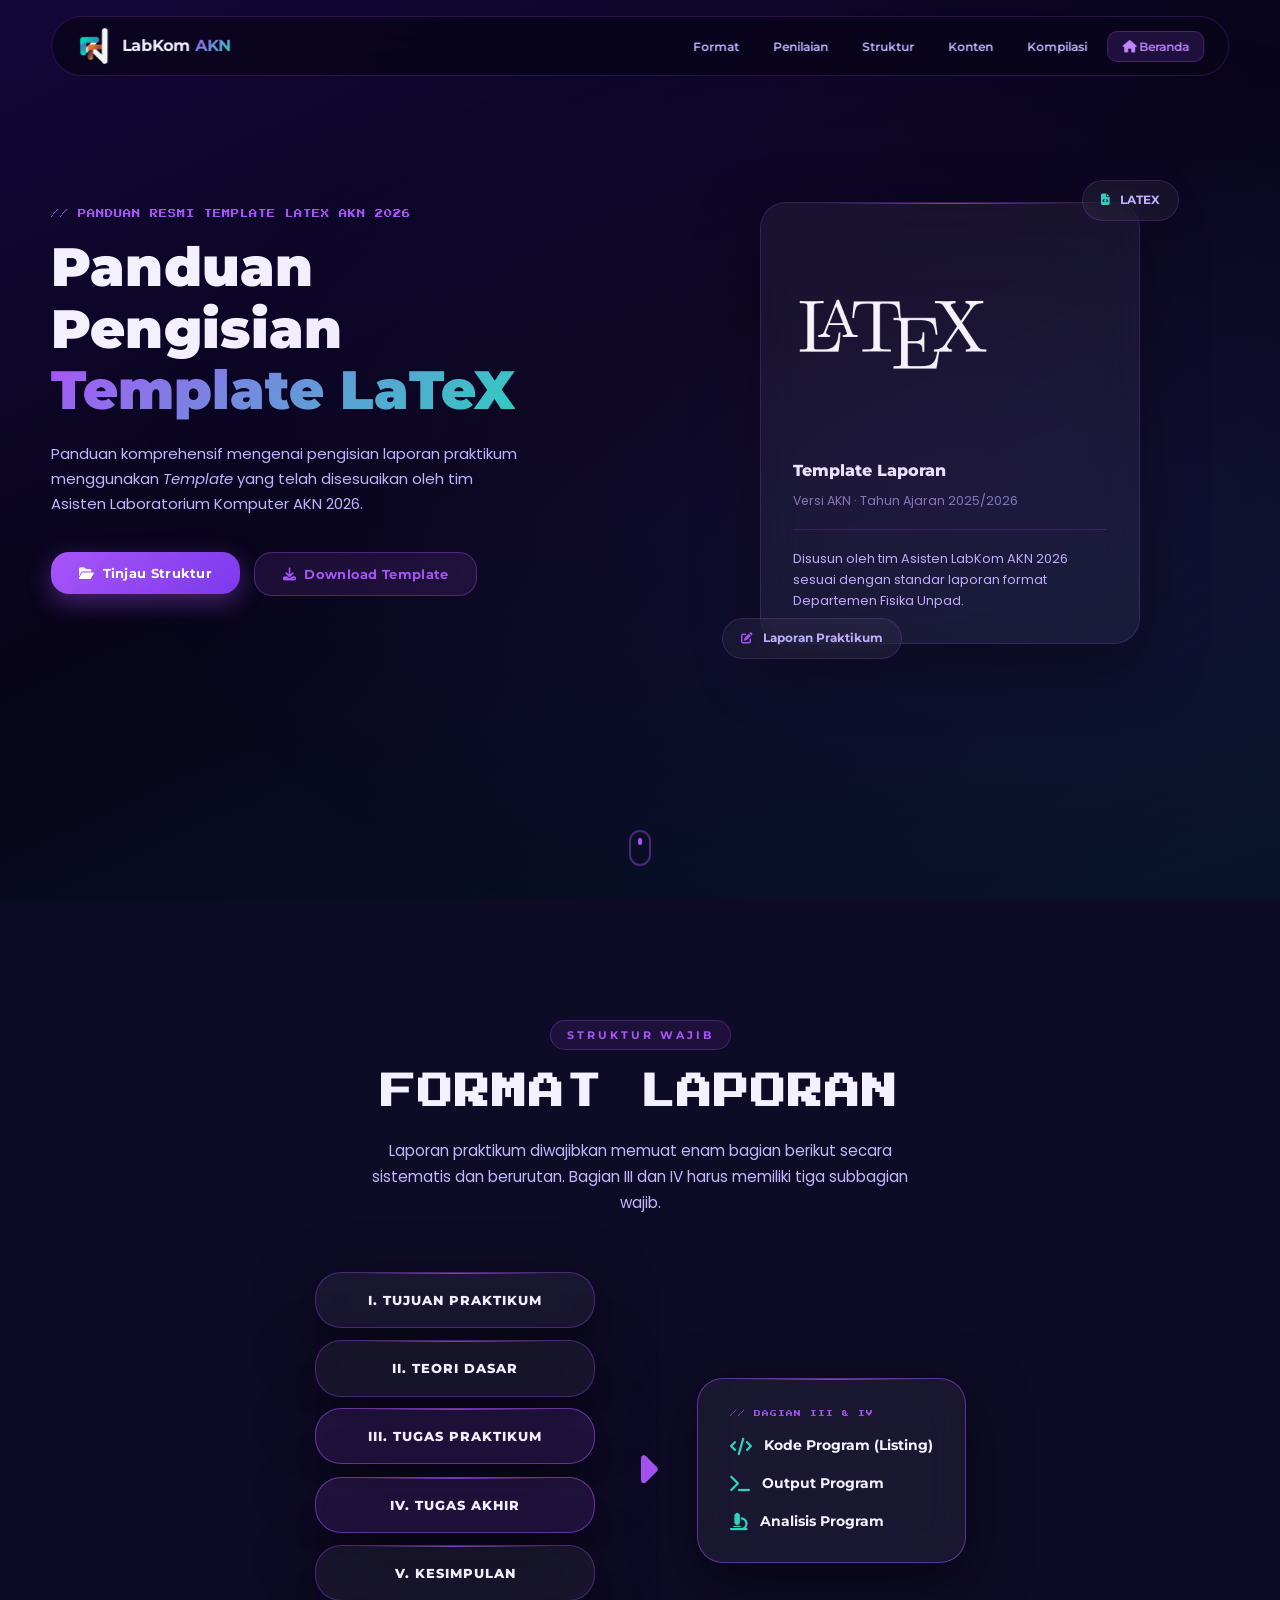
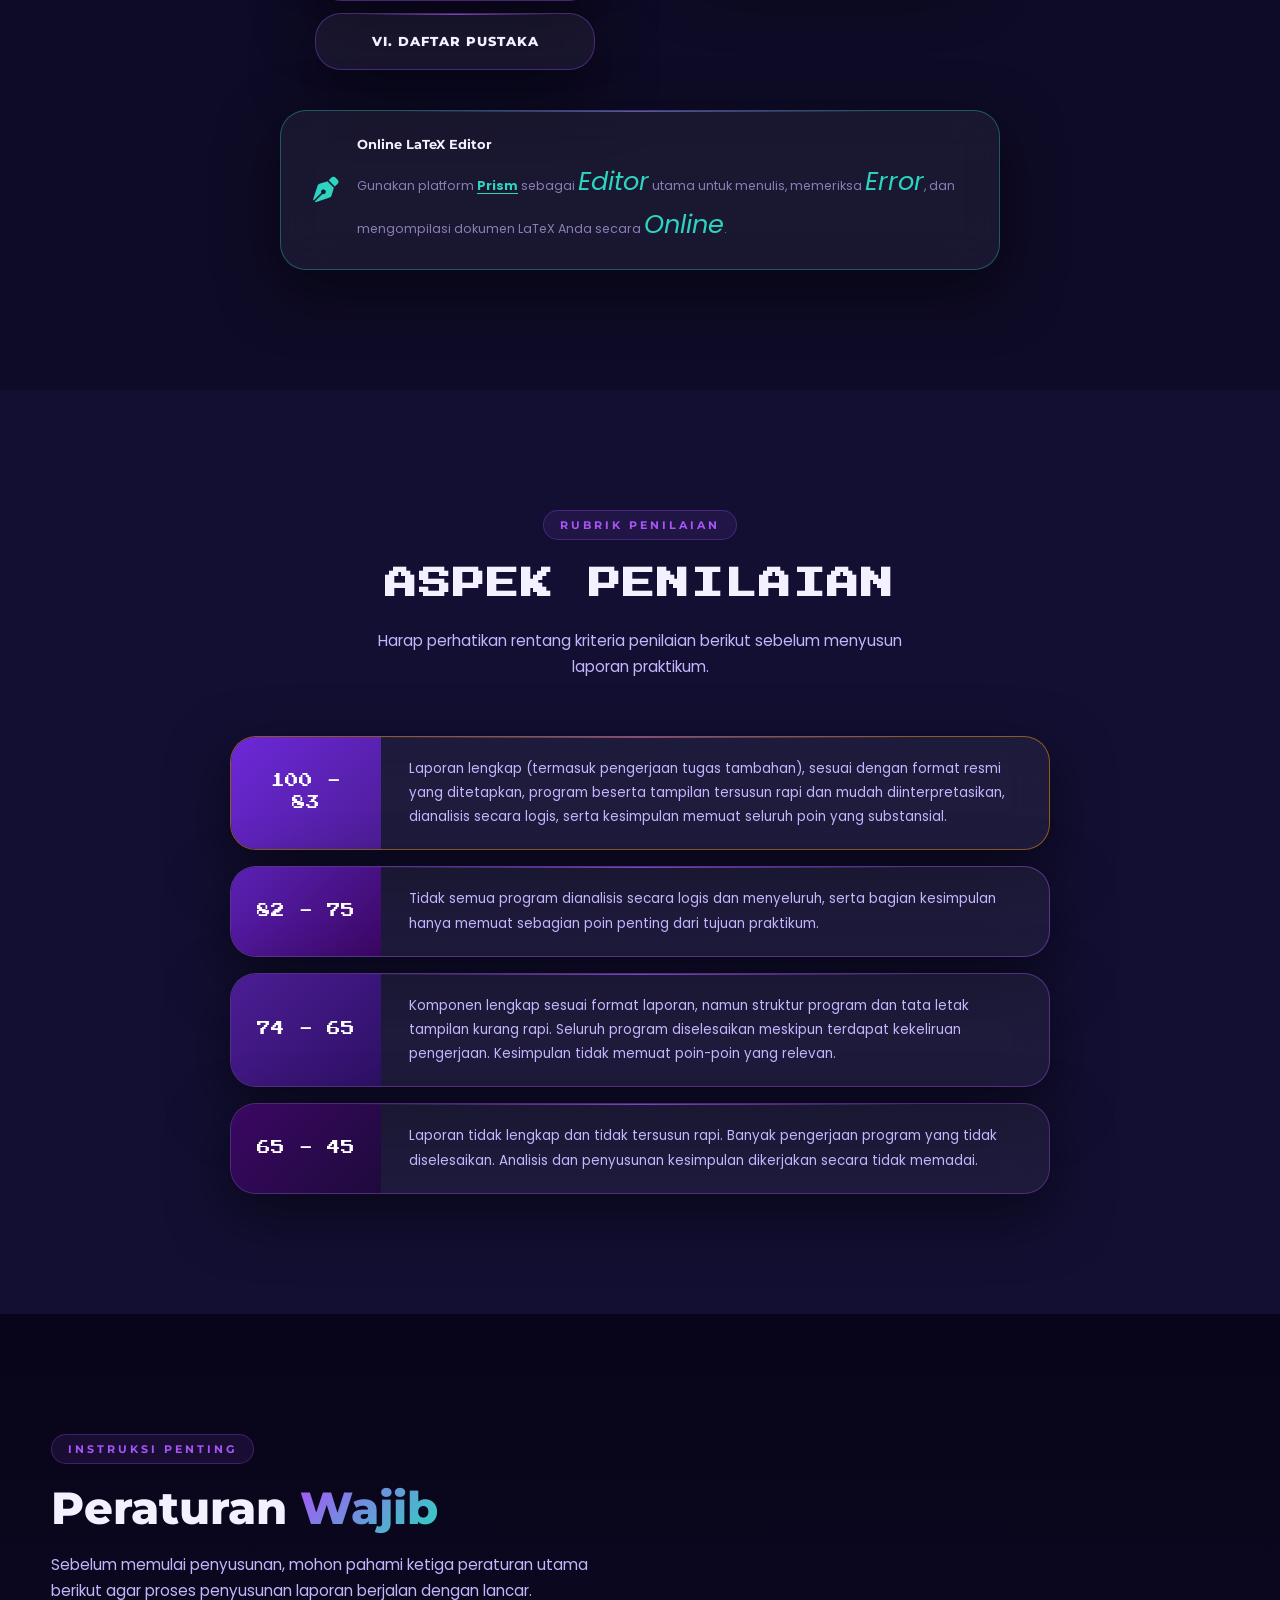
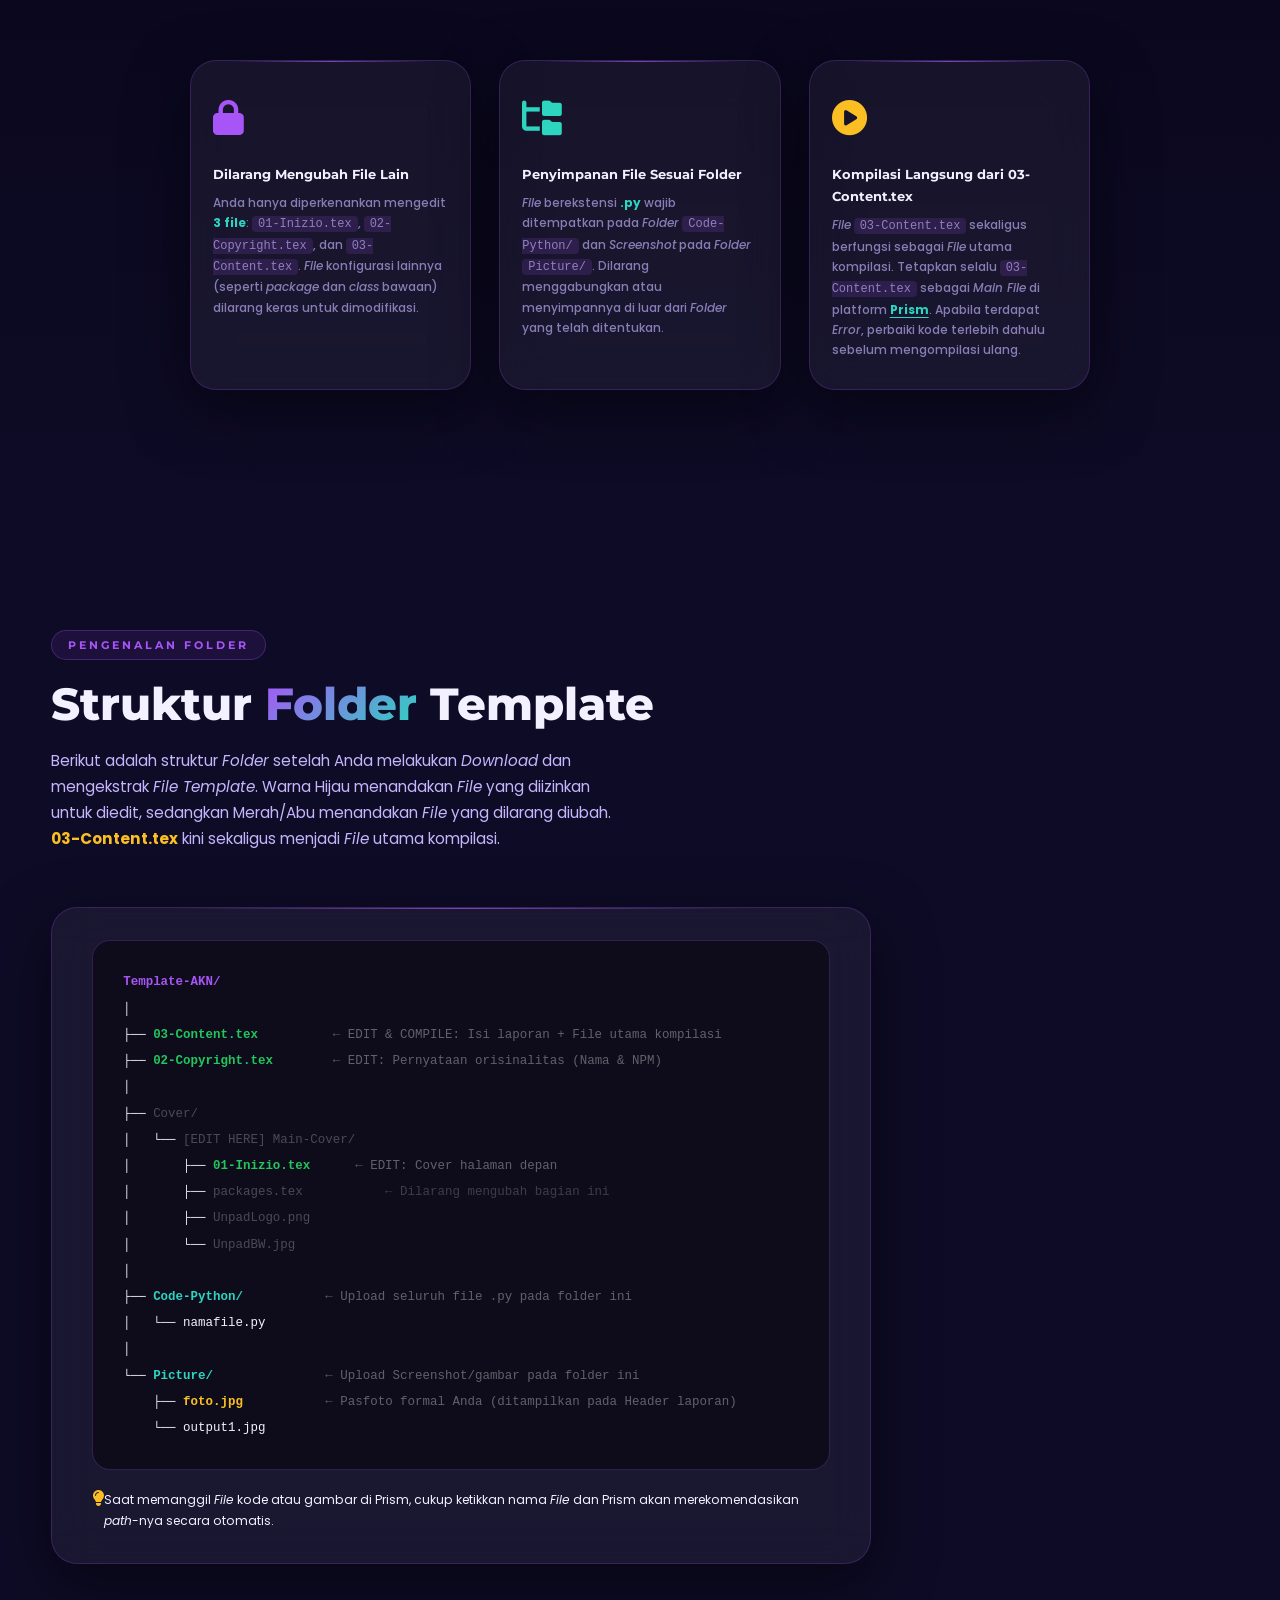
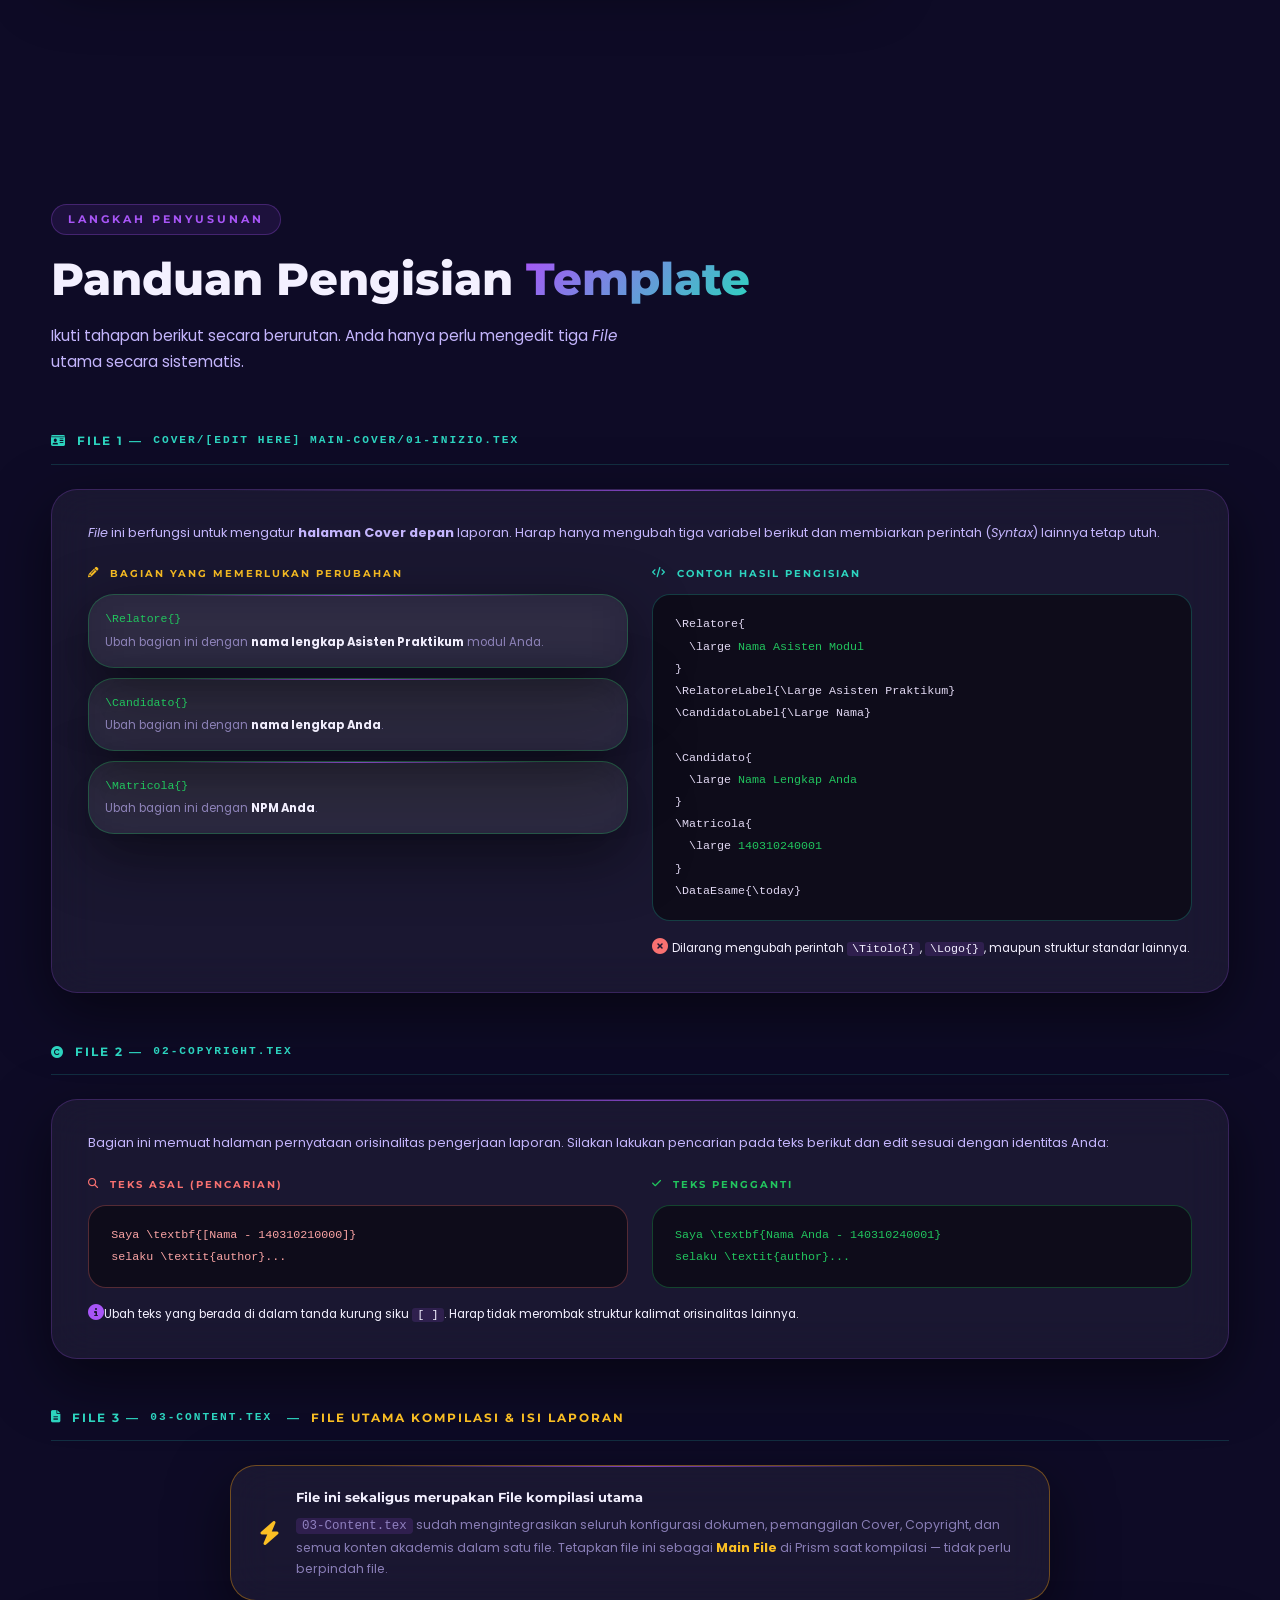
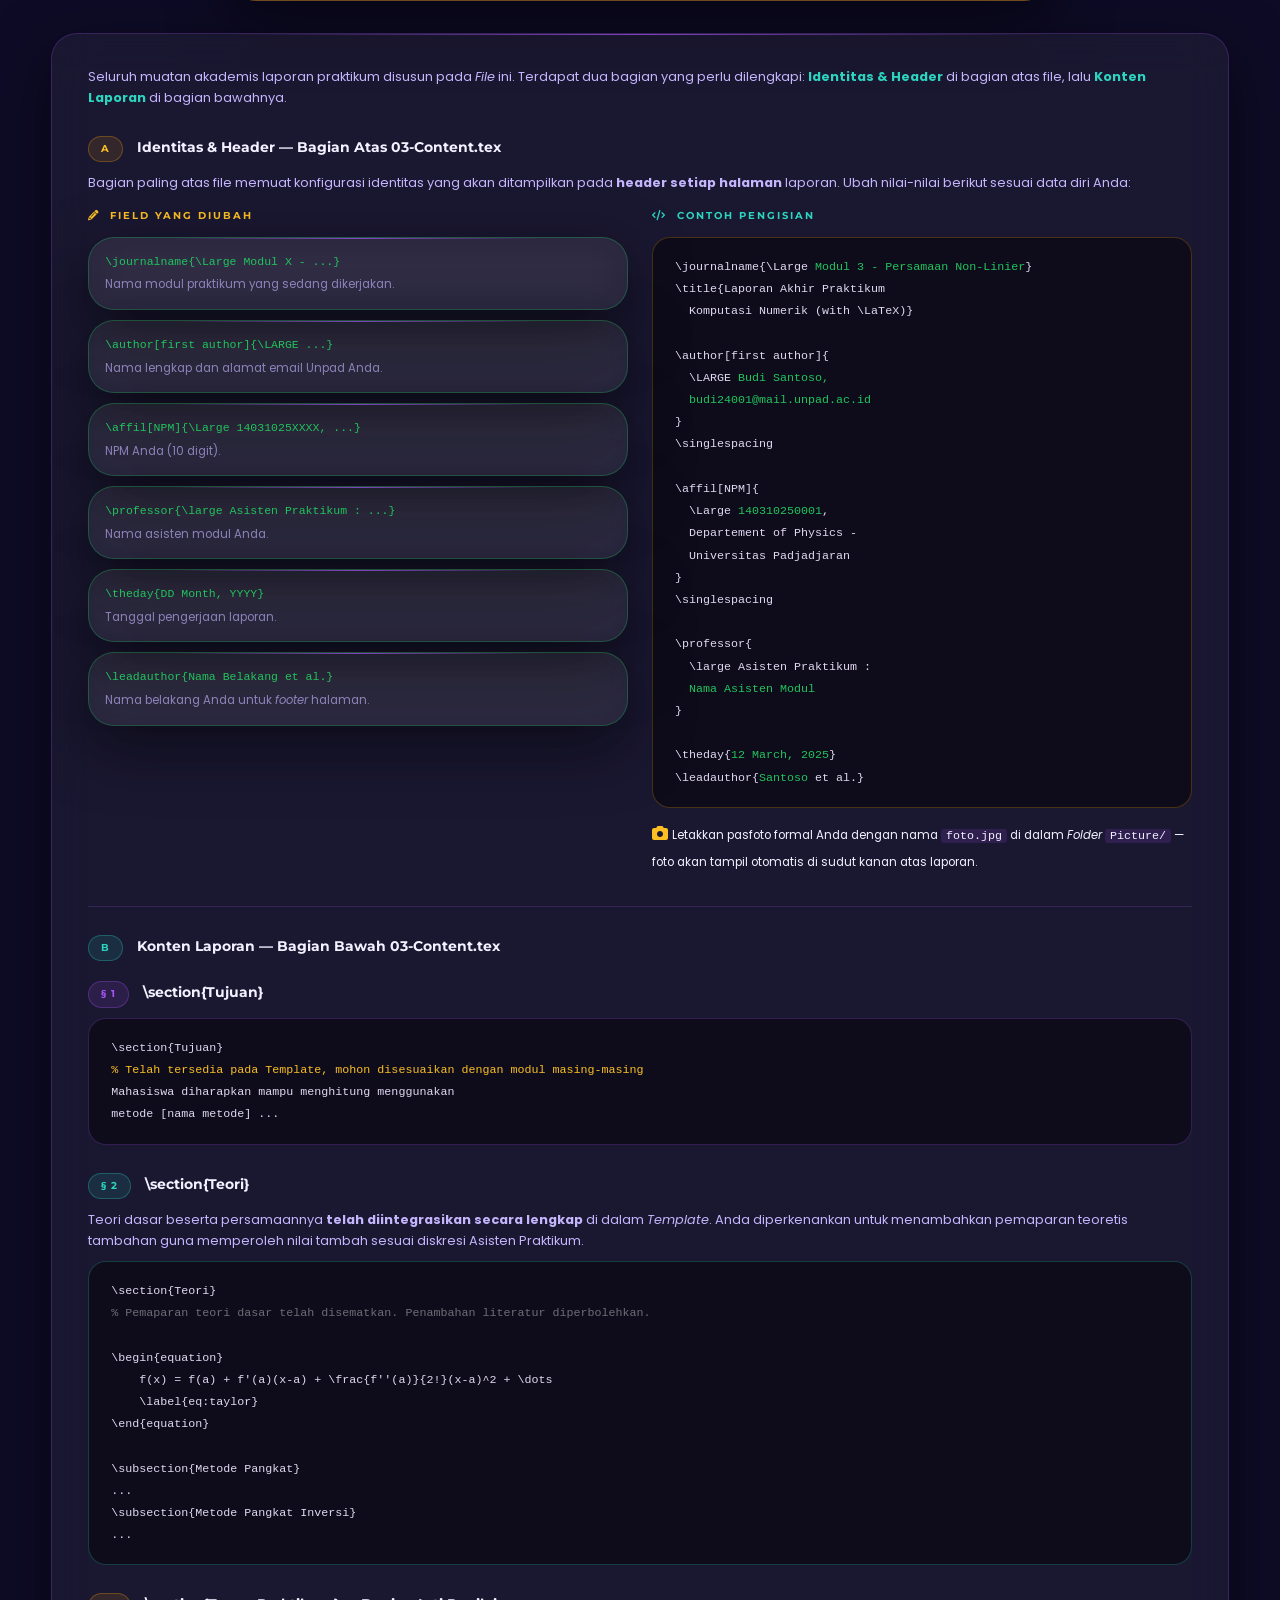
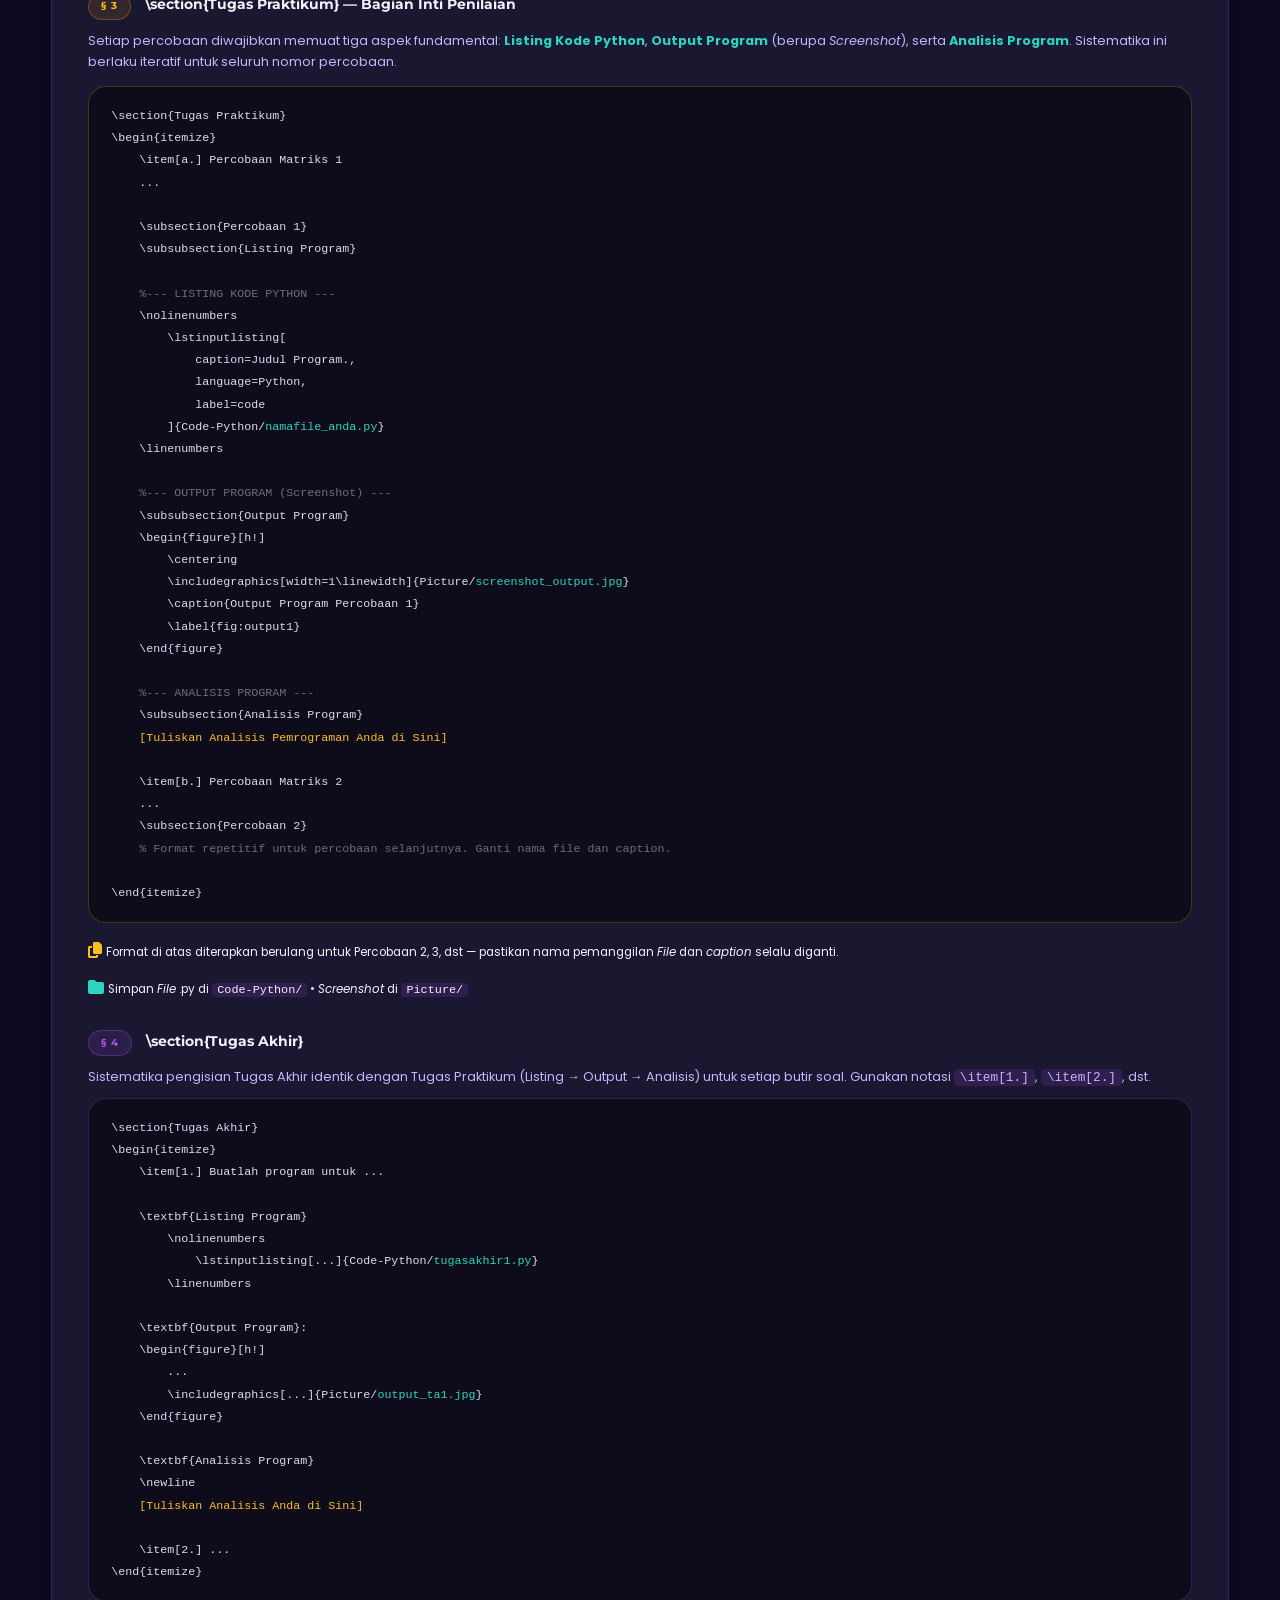
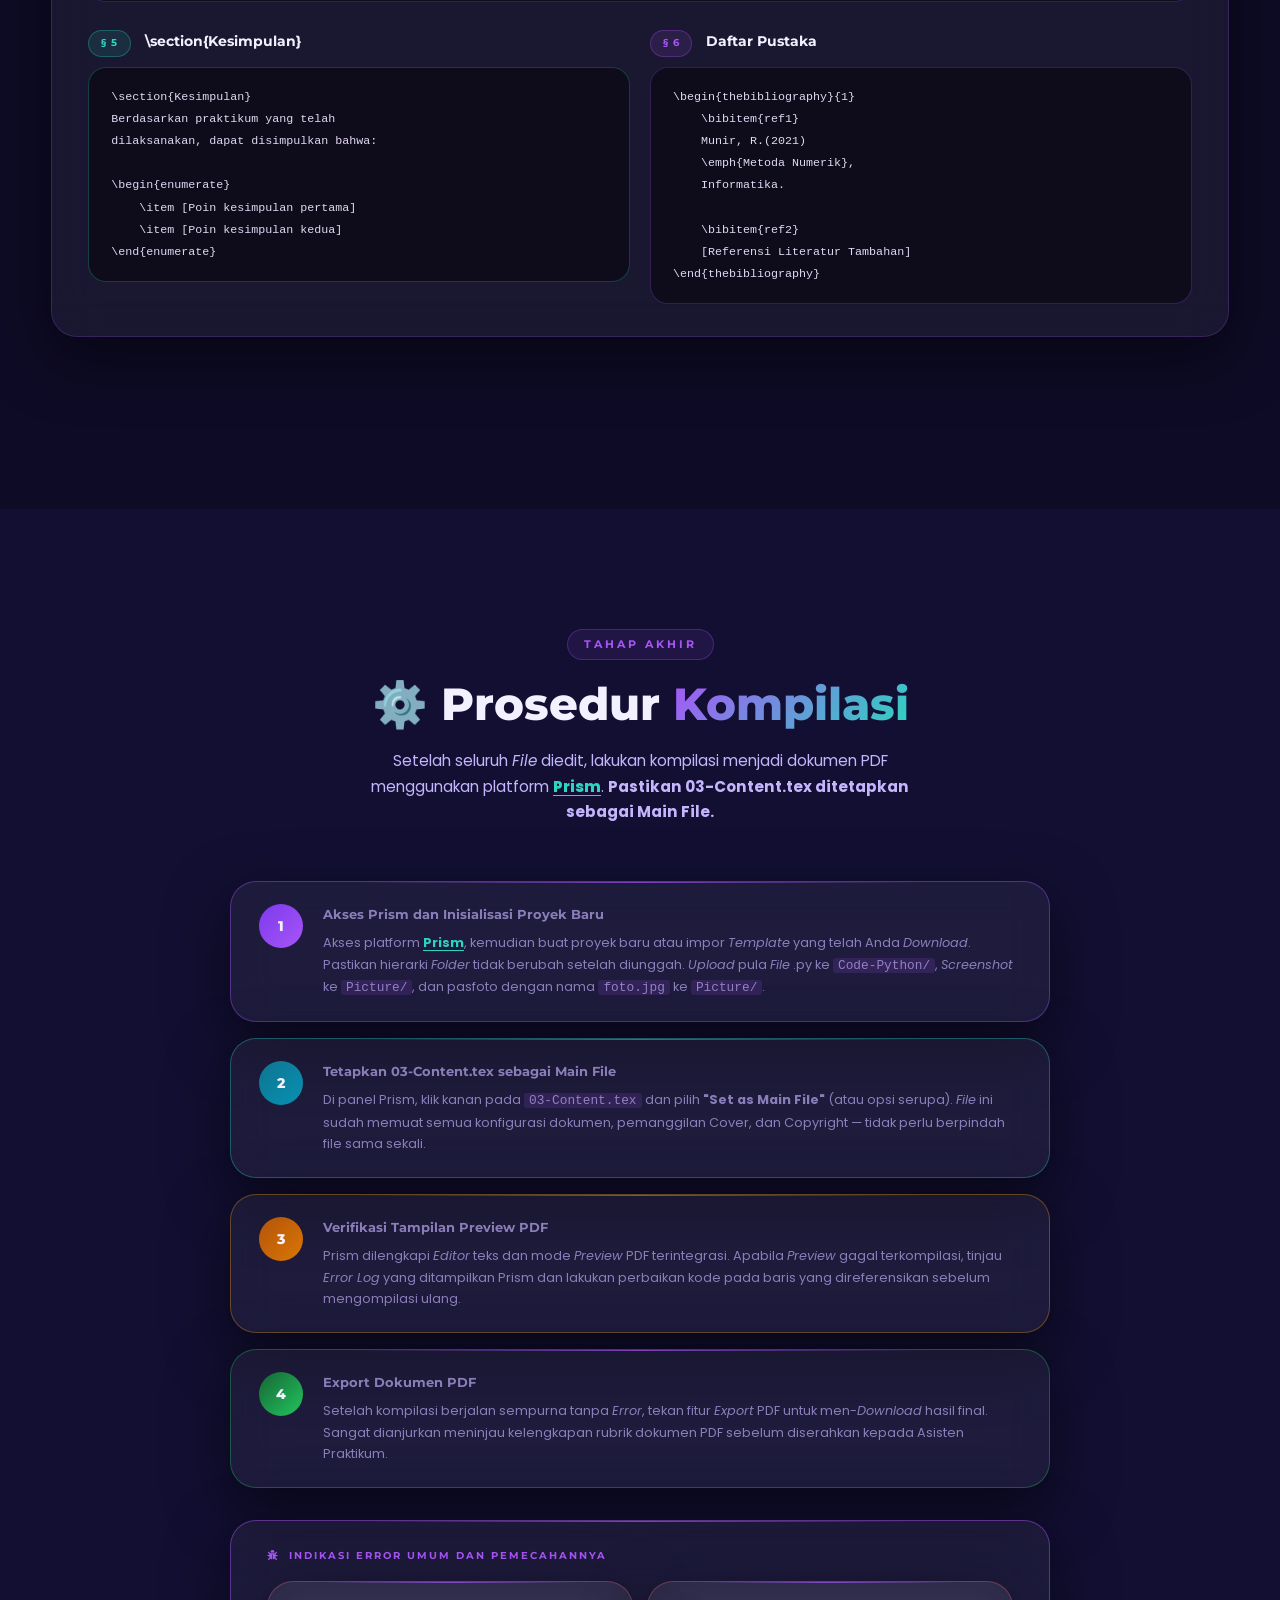
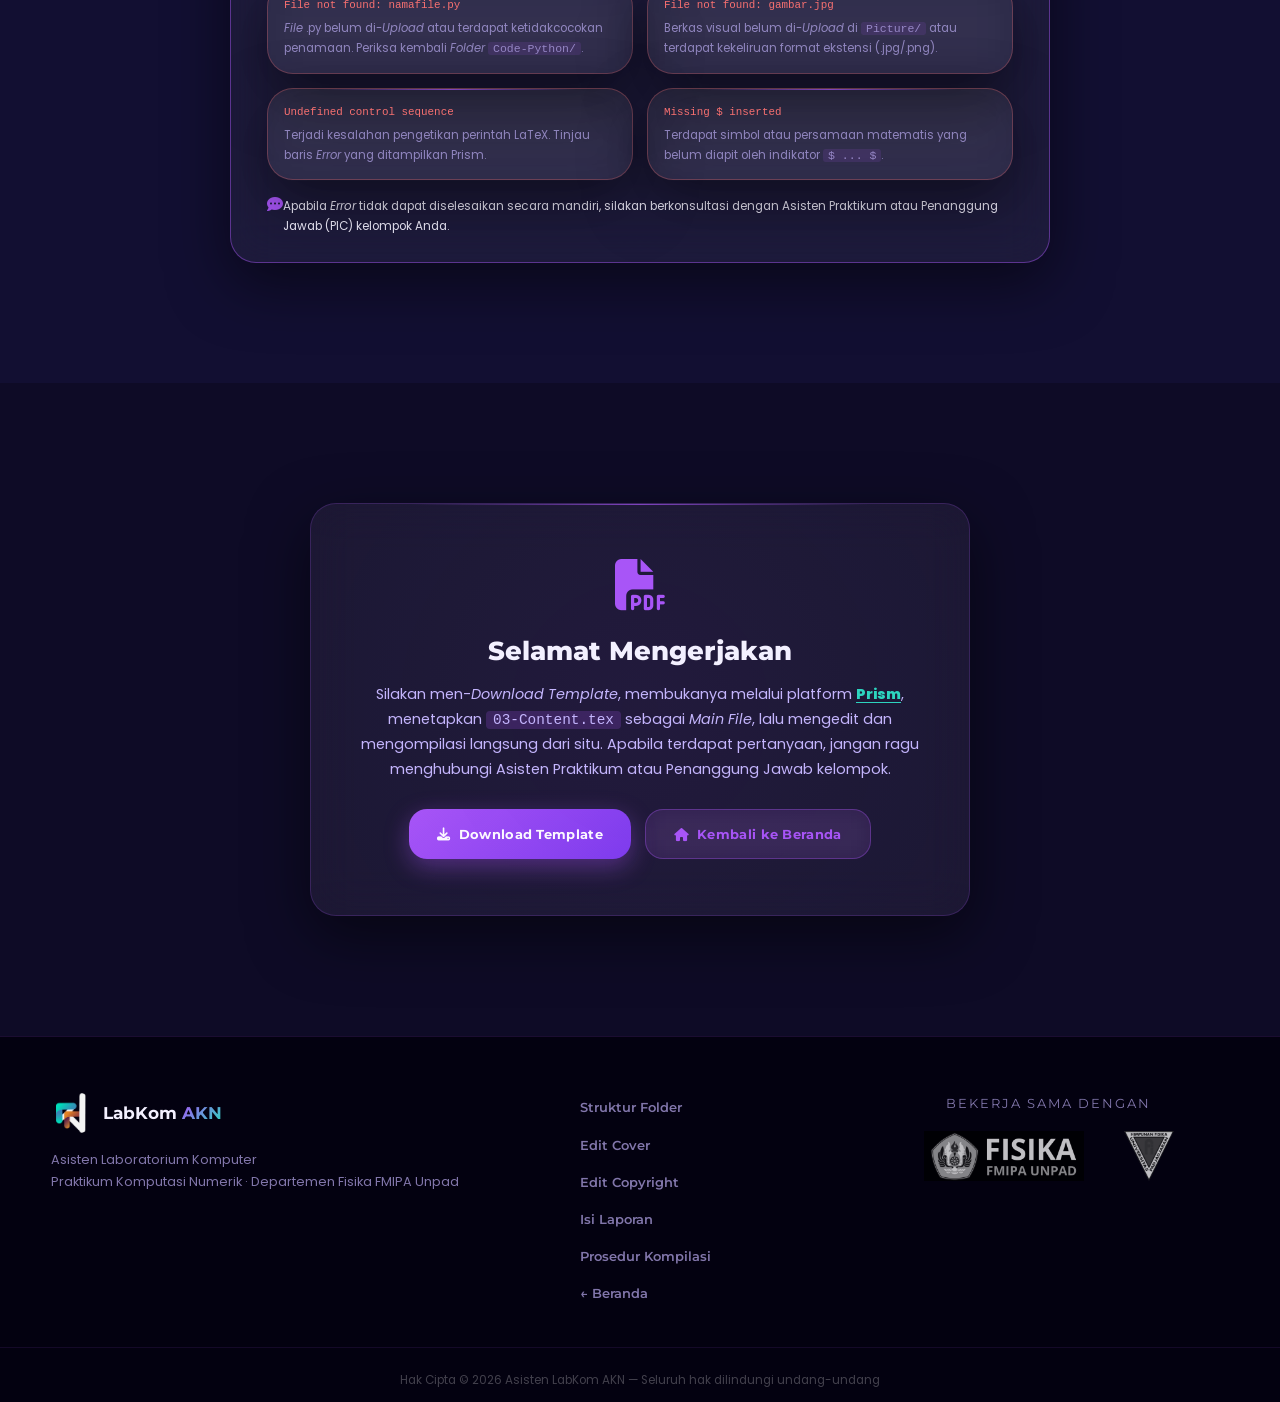
<file: tutorial/index.html>
<!DOCTYPE html>
<html lang="id">
<head>
  <meta charset="UTF-8" />
  <meta name="viewport" content="width=device-width, initial-scale=1.0" />
  <title>Panduan Penyusunan Laporan LaTeX — LabKom AKN 2026 (Angkatan 2025)</title>
  <link rel="icon" type="image/png" sizes="32x32" href="../assets/icons/LogoAKN.png">
  <link rel="shortcut icon" href="../assets/icons/LogoAKN.png">
  <link rel="preconnect" href="https://fonts.googleapis.com" />
  <link rel="preconnect" href="https://fonts.gstatic.com" crossorigin />
  <link href="https://fonts.googleapis.com/css2?family=Montserrat:wght@400;600;700;800;900&family=Poppins:wght@300;400;500;600&family=Press+Start+2P&display=swap" rel="stylesheet" />
  <link rel="stylesheet" href="https://cdnjs.cloudflare.com/ajax/libs/font-awesome/6.5.0/css/all.min.css" />
  <link rel="stylesheet" href="../css/style.css" />
  <link rel="stylesheet" href="../css/tutorial.css" />
</head>
<body>

  <div class="bg-orbs" aria-hidden="true">
    <span class="orb orb-1"></span>
    <span class="orb orb-2"></span>
    <span class="orb orb-3"></span>
  </div>
  <canvas id="starCanvas" aria-hidden="true"></canvas>

  <header class="navbar" id="navbar">
    <div class="nav-inner">
      <a href="../index.html" class="nav-logo">
        <img src="../assets/icons/LogoAKN.png" alt="Logo LabKom AKN" class="nav-logo-img"
             onerror="this.style.display='none'; this.nextElementSibling.style.display='flex';"/>
        <span class="nav-logo-fallback" aria-hidden="true"><i class="fas fa-infinity"></i></span>
        <span class="nav-logo-text">LabKom <strong>AKN</strong></span>
      </a>
      <nav aria-label="Main navigation">
        <ul class="nav-links">
          <li><a href="#format">Format</a></li>
          <li><a href="#penilaian">Penilaian</a></li>
          <li><a href="#struktur">Struktur</a></li>
          <li><a href="#konten">Konten</a></li>
          <li><a href="#compile">Kompilasi</a></li>
          <li><a href="../index.html" class="nav-cta"><i class="fas fa-home"></i> Beranda</a></li>
        </ul>
      </nav>
      <button class="hamburger" id="hamburger" aria-label="Toggle menu" aria-expanded="false">
        <span></span><span></span><span></span>
      </button>
    </div>
    <div class="mobile-menu" id="mobileMenu" aria-hidden="true">
      <ul>
        <li><a href="#format">Format Laporan</a></li>
        <li><a href="#penilaian">Aspek Penilaian</a></li>
        <li><a href="#struktur">Struktur Folder</a></li>
        <li><a href="#cover">Edit Cover</a></li>
        <li><a href="#copyright">Edit Copyright</a></li>
        <li><a href="#konten">Isi Laporan</a></li>
        <li><a href="#compile">Prosedur Kompilasi</a></li>
        <li><a href="../index.html">Beranda</a></li>
      </ul>
    </div>
  </header>


  <!-- ═══════════════════════════════════ HERO ═══════════════════════════════════ -->
  <section class="hero" id="hero">
    <div class="binary-rain" id="binaryRain"></div>
    <div class="container hero-layout">
      <div class="hero-content reveal">
        <p class="hero-arcade">// PANDUAN RESMI TEMPLATE LATEX AKN 2026</p>
        <h1 class="hero-title">
          Panduan Pengisian<br/>
          <span class="gradient-text">Template LaTeX</span>
        </h1>
        <p class="hero-desc">
          Panduan komprehensif mengenai pengisian laporan praktikum menggunakan
          <i>Template</i> yang telah disesuaikan oleh tim Asisten Laboratorium Komputer AKN 2026.
        </p>
        <div class="hero-buttons">
          <a href="#struktur">
            <button class="btn btn-primary ripple">
              <i class="fas fa-folder-open"></i> Tinjau Struktur
            </button>
          </a>
          <a href="../index.html#template">
            <button class="btn btn-secondary ripple">
              <i class="fas fa-download"></i> Download Template
            </button>
          </a>
        </div>
      </div>
      <div class="hero-visual reveal reveal-delay-2">
        <div class="hero-card glass-card">
          <div class="hero-card-logo">
            <img src="../assets/icons/Latex.webp" alt="LaTeX Logo" class="hero-logo-img"
                 onerror="this.style.display='none'; this.nextElementSibling.style.display='flex';"/>
          </div>
          <h3 class="hero-card-title">Template Laporan</h3>
          <p class="hero-card-sub">Versi AKN &middot; Tahun Ajaran 2025/2026</p>
          <div class="divider"></div>
          <p class="hero-card-body">
            Disusun oleh tim Asisten LabKom AKN 2026 sesuai dengan standar laporan format Departemen Fisika Unpad.
          </p>
        </div>
        <div class="float-pill pill-top">
          <i class="fas fa-file-code"></i> LATEX
        </div>
        <div class="float-pill pill-bottom">
          <i class="fas fa-edit"></i> Laporan Praktikum
        </div>
      </div>
    </div>
    <div class="scroll-hint" aria-hidden="true"><span></span></div>
  </section>


  <!-- ═══════════════════════════════ FORMAT LAPORAN ════════════════════════════ -->
  <section class="template" id="format">
    <div class="container">

      <div class="section-head reveal" style="text-align:center;">
        <span class="section-label">Struktur Wajib</span>
        <h2 class="section-title" style="text-align:center;">
          <span style="font-family:var(--ff-arcade);font-size:clamp(1.4rem,4vw,2.2rem);letter-spacing:2px;">FORMAT LAPORAN</span>
        </h2>
        <p class="section-desc" style="margin:0 auto;">
          Laporan praktikum diwajibkan memuat enam bagian berikut secara sistematis dan berurutan.
          Bagian III dan IV harus memiliki tiga subbagian wajib.
        </p>
      </div>

      <div class="fmt-wrapper reveal">

        <div class="fmt-list">
          <div class="glass-card fmt-item fmt-item--normal"><p>I. TUJUAN PRAKTIKUM</p></div>
          <div class="glass-card fmt-item fmt-item--normal"><p>II. TEORI DASAR</p></div>
          <div class="glass-card fmt-item fmt-item--highlight"><p>III. TUGAS PRAKTIKUM</p></div>
          <div class="glass-card fmt-item fmt-item--highlight"><p>IV. TUGAS AKHIR</p></div>
          <div class="glass-card fmt-item fmt-item--normal"><p>V. KESIMPULAN</p></div>
          <div class="glass-card fmt-item fmt-item--normal"><p>VI. DAFTAR PUSTAKA</p></div>
        </div>

        <div class="fmt-arrow"><i class="fas fa-caret-right"></i></div>

        <div class="glass-card fmt-sub">
          <p class="hero-arcade fmt-sub-label">// BAGIAN III &amp; IV</p>
          <div class="fmt-sub-items">
            <div class="fmt-sub-item">
              <i class="fas fa-code"></i>
              <p>Kode Program (Listing)</p>
            </div>
            <div class="fmt-sub-item">
              <i class="fas fa-terminal"></i>
              <p>Output Program</p>
            </div>
            <div class="fmt-sub-item">
              <i class="fas fa-microscope"></i>
              <p>Analisis Program</p>
            </div>
          </div>
        </div>

      </div>

      <div class="glass-card fmt-editor-tip reveal reveal-delay-2">
        <i class="fas fa-pen-nib"></i>
        <div>
          <p class="tip-title">Online LaTeX Editor</p>
          <p class="tip-body">
            Gunakan platform
            <a href="https://prism.openai.com/" target="_blank" rel="noopener"
               style="color:var(--clr-accent);font-weight:700;text-decoration:underline;text-underline-offset:3px;">Prism</a>
            sebagai <i>Editor</i> utama untuk menulis, memeriksa <i>Error</i>, dan mengompilasi dokumen LaTeX Anda secara <i>Online</i>.
          </p>
        </div>
      </div>

    </div>
  </section>


  <!-- ═══════════════════════════════ PENILAIAN ════════════════════════════════ -->
  <section class="hall" id="penilaian">
    <div class="container">

      <div class="section-head reveal" style="text-align:center;">
        <span class="section-label">Rubrik Penilaian</span>
        <h2 class="section-title" style="text-align:center;">
          <span style="font-family:var(--ff-arcade);font-size:clamp(1.3rem,3.5vw,2rem);letter-spacing:2px;">ASPEK PENILAIAN</span>
        </h2>
        <p class="section-desc" style="margin:0 auto;">
          Harap perhatikan rentang kriteria penilaian berikut sebelum menyusun laporan praktikum.
        </p>
      </div>

      <div class="rubrik-list reveal">

        <div class="glass-card rubrik-row rubrik-row--a">
          <div class="rubrik-score rubrik-score--a"><p>100 - 83</p></div>
          <p class="rubrik-desc">Laporan lengkap (termasuk pengerjaan tugas tambahan), sesuai dengan format resmi yang ditetapkan, program beserta tampilan tersusun rapi dan mudah diinterpretasikan, dianalisis secara logis, serta kesimpulan memuat seluruh poin yang substansial.</p>
        </div>

        <div class="glass-card rubrik-row rubrik-row--b">
          <div class="rubrik-score rubrik-score--b"><p>82 - 75</p></div>
          <p class="rubrik-desc">Tidak semua program dianalisis secara logis dan menyeluruh, serta bagian kesimpulan hanya memuat sebagian poin penting dari tujuan praktikum.</p>
        </div>

        <div class="glass-card rubrik-row rubrik-row--c">
          <div class="rubrik-score rubrik-score--c"><p>74 - 65</p></div>
          <p class="rubrik-desc">Komponen lengkap sesuai format laporan, namun struktur program dan tata letak tampilan kurang rapi. Seluruh program diselesaikan meskipun terdapat kekeliruan pengerjaan. Kesimpulan tidak memuat poin-poin yang relevan.</p>
        </div>

        <div class="glass-card rubrik-row rubrik-row--d">
          <div class="rubrik-score rubrik-score--d"><p>65 - 45</p></div>
          <p class="rubrik-desc">Laporan tidak lengkap dan tidak tersusun rapi. Banyak pengerjaan program yang tidak diselesaikan. Analisis dan penyusunan kesimpulan dikerjakan secara tidak memadai.</p>
        </div>

      </div>
    </div>
  </section>


  <!-- ═══════════════════════════════ ATURAN ═══════════════════════════════════ -->
  <section class="asisten-praktikum" id="aturan">
    <div class="container">
      <div class="section-head reveal">
        <span class="section-label">Instruksi Penting</span>
        <h2 class="section-title">Peraturan <span class="gradient-text">Wajib</span></h2>
        <p class="section-desc">Sebelum memulai penyusunan, mohon pahami ketiga peraturan utama berikut agar proses penyusunan laporan berjalan dengan lancar.</p>
      </div>
      <div class="asisten-grid rule-grid">

        <article class="asisten-card glass-card reveal" style="padding:28px 22px;text-align:left;">
          <div class="rule-icon rule-icon--primary"><i class="fas fa-lock"></i></div>
          <p class="asisten-name" style="text-align:left;margin-bottom:8px;">Dilarang Mengubah File Lain</p>
          <p class="asisten-role" style="text-align:left;font-size:.75rem;color:var(--text-muted);line-height:1.7;">
            Anda hanya diperkenankan mengedit <strong style="color:var(--clr-accent);">3 file</strong>:
            <code style="background:rgba(168,85,247,.15);padding:1px 6px;border-radius:4px;">01-Inizio.tex</code>,
            <code style="background:rgba(168,85,247,.15);padding:1px 6px;border-radius:4px;">02-Copyright.tex</code>, dan
            <code style="background:rgba(168,85,247,.15);padding:1px 6px;border-radius:4px;">03-Content.tex</code>.
            <i>File</i> konfigurasi lainnya (seperti <i>package</i> dan <i>class</i> bawaan) dilarang keras untuk dimodifikasi.
          </p>
        </article>

        <article class="asisten-card glass-card reveal reveal-delay-1" style="padding:28px 22px;text-align:left;">
          <div class="rule-icon rule-icon--accent"><i class="fas fa-folder-tree"></i></div>
          <p class="asisten-name" style="text-align:left;margin-bottom:8px;">Penyimpanan File Sesuai Folder</p>
          <p class="asisten-role" style="text-align:left;font-size:.75rem;color:var(--text-muted);line-height:1.7;">
            <i>File</i> berekstensi <strong style="color:var(--clr-accent);">.py</strong> wajib ditempatkan pada <i>Folder</i>
            <code style="background:rgba(168,85,247,.15);padding:1px 6px;border-radius:4px;">Code-Python/</code>
            dan <i>Screenshot</i> pada <i>Folder</i>
            <code style="background:rgba(168,85,247,.15);padding:1px 6px;border-radius:4px;">Picture/</code>.
            Dilarang menggabungkan atau menyimpannya di luar dari <i>Folder</i> yang telah ditentukan.
          </p>
        </article>

        <article class="asisten-card glass-card reveal reveal-delay-2" style="padding:28px 22px;text-align:left;">
          <div class="rule-icon rule-icon--warn"><i class="fas fa-play-circle"></i></div>
          <p class="asisten-name" style="text-align:left;margin-bottom:8px;">Kompilasi Langsung dari 03-Content.tex</p>
          <p class="asisten-role" style="text-align:left;font-size:.75rem;color:var(--text-muted);line-height:1.7;">
            <i>File</i>
            <code style="background:rgba(168,85,247,.15);padding:1px 6px;border-radius:4px;">03-Content.tex</code>
            sekaligus berfungsi sebagai <i>File</i> utama kompilasi. Tetapkan selalu <code style="background:rgba(168,85,247,.15);padding:1px 6px;border-radius:4px;">03-Content.tex</code>
            sebagai <i>Main File</i> di platform
            <a href="https://prism.openai.com/" target="_blank" rel="noopener" style="color:var(--clr-accent);font-weight:700;text-decoration:underline;text-underline-offset:3px;">Prism</a>.
            Apabila terdapat <i>Error</i>, perbaiki kode terlebih dahulu sebelum mengompilasi ulang.
          </p>
        </article>

      </div>
    </div>
  </section>


  <!-- ════════════════════════════ STRUKTUR FOLDER ═════════════════════════════ -->
  <section class="buku-referensi" id="struktur">
    <div class="container">
      <div class="section-head reveal">
        <span class="section-label">Pengenalan Folder</span>
        <h2 class="section-title">Struktur <span class="gradient-text">Folder</span> Template</h2>
        <p class="section-desc">
          Berikut adalah struktur <i>Folder</i> setelah Anda melakukan <i>Download</i> dan mengekstrak <i>File Template</i>.
          Warna Hijau menandakan <i>File</i> yang diizinkan untuk diedit, sedangkan Merah/Abu menandakan <i>File</i> yang dilarang diubah.
          <strong style="color:var(--clr-warn);">03-Content.tex</strong> kini sekaligus menjadi <i>File</i> utama kompilasi.
        </p>
      </div>
      <div class="glass-card file-tree-wrap reveal">
        <pre class="file-tree"><span class="ft-root">Template-AKN/</span>
&#x2502;
&#x251C;&#x2500;&#x2500; <span class="ft-edit">03-Content.tex</span>          <span class="ft-note">&larr; EDIT &amp; COMPILE: Isi laporan + File utama kompilasi</span>
&#x251C;&#x2500;&#x2500; <span class="ft-edit">02-Copyright.tex</span>        <span class="ft-note">&larr; EDIT: Pernyataan orisinalitas (Nama &amp; NPM)</span>
&#x2502;
&#x251C;&#x2500;&#x2500; <span class="ft-lock">Cover/</span>
&#x2502;   &#x2514;&#x2500;&#x2500; <span class="ft-lock">[EDIT HERE] Main-Cover/</span>
&#x2502;       &#x251C;&#x2500;&#x2500; <span class="ft-edit">01-Inizio.tex</span>      <span class="ft-note">&larr; EDIT: Cover halaman depan</span>
&#x2502;       &#x251C;&#x2500;&#x2500; <span class="ft-lock">packages.tex</span>           <span class="ft-note" style="color:rgba(255,255,255,.2);">&larr; Dilarang mengubah bagian ini</span>
&#x2502;       &#x251C;&#x2500;&#x2500; <span class="ft-lock">UnpadLogo.png</span>
&#x2502;       &#x2514;&#x2500;&#x2500; <span class="ft-lock">UnpadBW.jpg</span>
&#x2502;
&#x251C;&#x2500;&#x2500; <span class="ft-folder">Code-Python/</span>           <span class="ft-note">&larr; Upload seluruh file .py pada folder ini</span>
&#x2502;   &#x2514;&#x2500;&#x2500; namafile.py
&#x2502;
&#x2514;&#x2500;&#x2500; <span class="ft-folder">Picture/</span>               <span class="ft-note">&larr; Upload Screenshot/gambar pada folder ini</span>
    &#x251C;&#x2500;&#x2500; <span class="ft-main">foto.jpg</span>           <span class="ft-note">&larr; Pasfoto formal Anda (ditampilkan pada Header laporan)</span>
    &#x2514;&#x2500;&#x2500; output1.jpg</pre>
        <div class="hall-pill file-tree-tip">
          <i class="fas fa-lightbulb" style="color:var(--clr-warn);"></i>
          <span style="font-size:.76rem;">Saat memanggil <i>File</i> kode atau gambar di Prism, cukup ketikkan nama <i>File</i> dan Prism akan merekomendasikan <i>path</i>-nya secara otomatis.</span>
        </div>
      </div>
    </div>
  </section>


  <!-- ══════════════════════════ PANDUAN PENGISIAN ══════════════════════════════ -->
  <section class="template" id="cover">
    <div class="container">

      <div class="section-head reveal">
        <span class="section-label">Langkah Penyusunan</span>
        <h2 class="section-title">Panduan Pengisian <span class="gradient-text">Template</span></h2>
        <p class="section-desc">Ikuti tahapan berikut secara berurutan. Anda hanya perlu mengedit tiga <i>File</i> utama secara sistematis.</p>
      </div>

      <!-- ── File 1: 01-Inizio.tex ── -->
      <div class="shelf-section reveal" style="margin-bottom:48px;">
        <h3 class="shelf-label">
          <i class="fas fa-id-card"></i>
          File 1 &mdash;
          <code style="font-family:'Courier New',monospace;font-size:.7rem;color:var(--clr-accent);">Cover/[EDIT HERE] Main-Cover/01-Inizio.tex</code>
        </h3>
        <div class="glass-card content-section-wrap">
          <p class="template-desc" style="margin-bottom:22px;">
            <i>File</i> ini berfungsi untuk mengatur <strong>halaman Cover depan</strong> laporan.
            Harap hanya mengubah tiga variabel berikut dan membiarkan perintah (<i>Syntax</i>) lainnya tetap utuh.
          </p>
          <div class="tut-section-grid">
            <div>
              <p class="shelf-label tut-col-label tut-col-label--warn">
                <i class="fas fa-pencil-alt"></i> Bagian yang Memerlukan Perubahan
              </p>
              <div style="display:flex;flex-direction:column;gap:10px;">
                <div class="glass-card field-card field-card--ok">
                  <p class="field-cmd">\Relatore{}</p>
                  <p class="field-desc">Ubah bagian ini dengan <strong style="color:var(--text-primary);">nama lengkap Asisten Praktikum</strong> modul Anda.</p>
                </div>
                <div class="glass-card field-card field-card--ok">
                  <p class="field-cmd">\Candidato{}</p>
                  <p class="field-desc">Ubah bagian ini dengan <strong style="color:var(--text-primary);">nama lengkap Anda</strong>.</p>
                </div>
                <div class="glass-card field-card field-card--ok">
                  <p class="field-cmd">\Matricola{}</p>
                  <p class="field-desc">Ubah bagian ini dengan <strong style="color:var(--text-primary);">NPM Anda</strong>.</p>
                </div>
              </div>
            </div>
            <div>
              <p class="shelf-label tut-col-label tut-col-label--accent">
                <i class="fas fa-code"></i> Contoh Hasil Pengisian
              </p>
              <pre class="tut-pre tut-pre--teal">\Relatore{
  \large <span class="hi-ok">Nama Asisten Modul</span>
}
\RelatoreLabel{\Large Asisten Praktikum}
\CandidatoLabel{\Large Nama}

\Candidato{
  \large <span class="hi-ok">Nama Lengkap Anda</span>
}
\Matricola{
  \large <span class="hi-ok">140310240001</span>
}
\DataEsame{\today}</pre>
              <div class="hall-pill pill--danger" style="margin-top:12px;">
                <i class="fas fa-times-circle" style="color:var(--clr-danger);"></i>
                <span style="font-size:.73rem;">Dilarang mengubah perintah <code style="background:rgba(168,85,247,.15);padding:0 5px;border-radius:3px;">\Titolo{}</code>, <code style="background:rgba(168,85,247,.15);padding:0 5px;border-radius:3px;">\Logo{}</code>, maupun struktur standar lainnya.</span>
              </div>
            </div>
          </div>
        </div>
      </div>


      <!-- ── File 2: 02-Copyright.tex ── -->
      <div class="shelf-section reveal reveal-delay-1" style="margin-bottom:48px;" id="copyright">
        <h3 class="shelf-label">
          <i class="fas fa-copyright"></i>
          File 2 &mdash;
          <code style="font-family:'Courier New',monospace;font-size:.7rem;color:var(--clr-accent);">02-Copyright.tex</code>
        </h3>
        <div class="glass-card content-section-wrap">
          <p class="template-desc" style="margin-bottom:22px;">
            Bagian ini memuat halaman pernyataan orisinalitas pengerjaan laporan. Silakan lakukan pencarian pada teks berikut dan edit sesuai dengan identitas Anda:
          </p>
          <div class="tut-section-grid">
            <div>
              <p class="shelf-label tut-col-label tut-col-label--danger">
                <i class="fas fa-search"></i> Teks Asal (Pencarian)
              </p>
              <pre class="tut-pre tut-pre--danger"><span class="hi-danger">Saya \textbf{[Nama - 140310210000]}
selaku \textit{author}...</span></pre>
            </div>
            <div>
              <p class="shelf-label tut-col-label tut-col-label--ok">
                <i class="fas fa-check"></i> Teks Pengganti
              </p>
              <pre class="tut-pre tut-pre--ok"><span class="hi-ok">Saya \textbf{Nama Anda - 140310240001}
selaku \textit{author}...</span></pre>
            </div>
          </div>
          <div class="hall-pill pill--purple" style="margin-top:16px;display:inline-flex;">
            <i class="fas fa-info-circle" style="color:var(--clr-primary);"></i>
            <span style="font-size:.74rem;">Ubah teks yang berada di dalam tanda kurung siku <code style="background:rgba(168,85,247,.15);padding:0 5px;border-radius:3px;">[ ]</code>. Harap tidak merombak struktur kalimat orisinalitas lainnya.</span>
          </div>
        </div>
      </div>


      <!-- ── File 3: 03-Content.tex ── -->
      <div class="shelf-section reveal" id="konten">
        <h3 class="shelf-label">
          <i class="fas fa-file-alt"></i>
          File 3 &mdash;
          <code style="font-family:'Courier New',monospace;font-size:.7rem;color:var(--clr-accent);">03-Content.tex</code>
          &nbsp;&mdash; <span style="color:var(--clr-warn);">File Utama Kompilasi &amp; Isi Laporan</span>
        </h3>

        <!-- Notice -->
        <div class="glass-card identity-notice reveal">
          <i class="fas fa-bolt"></i>
          <div>
            <p style="font-family:var(--ff-display);font-size:.84rem;font-weight:700;margin-bottom:5px;">File ini sekaligus merupakan File kompilasi utama</p>
            <p style="font-size:.78rem;color:var(--text-muted);line-height:1.7;">
              <code style="background:rgba(168,85,247,.15);padding:1px 6px;border-radius:4px;">03-Content.tex</code>
              sudah mengintegrasikan seluruh konfigurasi dokumen, pemanggilan Cover, Copyright, dan semua konten akademis dalam satu file.
              Tetapkan file ini sebagai <strong style="color:var(--clr-warn);">Main File</strong> di Prism saat kompilasi — tidak perlu berpindah file.
            </p>
          </div>
        </div>

        <div class="glass-card content-section-wrap">
          <p class="template-desc" style="margin-bottom:28px;">
            Seluruh muatan akademis laporan praktikum disusun pada <i>File</i> ini.
            Terdapat dua bagian yang perlu dilengkapi: <strong style="color:var(--clr-accent);">Identitas &amp; Header</strong>
            di bagian atas file, lalu <strong style="color:var(--clr-accent);">Konten Laporan</strong> di bagian bawahnya.
          </p>

          <!-- ─ Bagian A: Identitas & Header ─ -->
          <div style="margin-bottom:32px;">
            <p class="asisten-name tut-section-label">
              <span class="template-badge badge-orange" style="margin-right:10px;">A</span>
              Identitas &amp; Header — Bagian Atas 03-Content.tex
            </p>
            <p class="template-desc" style="font-size:.8rem;margin-bottom:14px;">
              Bagian paling atas file memuat konfigurasi identitas yang akan ditampilkan pada <strong>header setiap halaman</strong> laporan.
              Ubah nilai-nilai berikut sesuai data diri Anda:
            </p>

            <div class="tut-section-grid" style="margin-bottom:14px;">
              <div>
                <p class="shelf-label tut-col-label tut-col-label--warn">
                  <i class="fas fa-pencil-alt"></i> Field yang Diubah
                </p>
                <div style="display:flex;flex-direction:column;gap:10px;">
                  <div class="glass-card field-card field-card--ok">
                    <p class="field-cmd">\journalname{\Large Modul X - ...}</p>
                    <p class="field-desc">Nama modul praktikum yang sedang dikerjakan.</p>
                  </div>
                  <div class="glass-card field-card field-card--ok">
                    <p class="field-cmd">\author[first author]{\LARGE ...}</p>
                    <p class="field-desc">Nama lengkap dan alamat email Unpad Anda.</p>
                  </div>
                  <div class="glass-card field-card field-card--ok">
                    <p class="field-cmd">\affil[NPM]{\Large 14031025XXXX, ...}</p>
                    <p class="field-desc">NPM Anda (10 digit).</p>
                  </div>
                  <div class="glass-card field-card field-card--ok">
                    <p class="field-cmd">\professor{\large Asisten Praktikum : ...}</p>
                    <p class="field-desc">Nama asisten modul Anda.</p>
                  </div>
                  <div class="glass-card field-card field-card--ok">
                    <p class="field-cmd">\theday{DD Month, YYYY}</p>
                    <p class="field-desc">Tanggal pengerjaan laporan.</p>
                  </div>
                  <div class="glass-card field-card field-card--ok">
                    <p class="field-cmd">\leadauthor{Nama Belakang et al.}</p>
                    <p class="field-desc">Nama belakang Anda untuk <i>footer</i> halaman.</p>
                  </div>
                </div>
              </div>
              <div>
                <p class="shelf-label tut-col-label tut-col-label--accent">
                  <i class="fas fa-code"></i> Contoh Pengisian
                </p>
                <pre class="tut-pre tut-pre--orange">\journalname{\Large <span class="hi-ok">Modul 3 - Persamaan Non-Linier</span>}
\title{Laporan Akhir Praktikum
  Komputasi Numerik (with \LaTeX)}

\author[first author]{
  \LARGE <span class="hi-ok">Budi Santoso,
  budi24001@mail.unpad.ac.id</span>
}
\singlespacing

\affil[NPM]{
  \Large <span class="hi-ok">140310250001</span>,
  Departement of Physics -
  Universitas Padjadjaran
}
\singlespacing

\professor{
  \large Asisten Praktikum :
  <span class="hi-ok">Nama Asisten Modul</span>
}

\theday{<span class="hi-ok">12 March, 2025</span>}
\leadauthor{<span class="hi-ok">Santoso</span> et al.}</pre>

                <div class="hall-pill pill--orange" style="margin-top:12px;">
                  <i class="fas fa-camera" style="color:var(--clr-warn);"></i>
                  <span style="font-size:.73rem;">Letakkan pasfoto formal Anda dengan nama
                    <code style="background:rgba(168,85,247,.15);padding:0 5px;border-radius:3px;">foto.jpg</code>
                    di dalam <i>Folder</i>
                    <code style="background:rgba(168,85,247,.15);padding:0 5px;border-radius:3px;">Picture/</code> — foto akan tampil otomatis di sudut kanan atas laporan.
                  </span>
                </div>
              </div>
            </div>
          </div>

          <div style="border-top:1px solid rgba(168,85,247,.2);margin-bottom:28px;"></div>

          <!-- ─ Bagian B: Konten Laporan ─ -->
          <p class="asisten-name tut-section-label" style="margin-bottom:20px;">
            <span class="template-badge badge-teal" style="margin-right:10px;">B</span>
            Konten Laporan — Bagian Bawah 03-Content.tex
          </p>

          <!-- § 1 Tujuan -->
          <div style="margin-bottom:28px;">
            <p class="asisten-name tut-section-label">
              <span class="template-badge badge-purple" style="margin-right:10px;">&#167; 1</span>
              \section{Tujuan}
            </p>
            <pre class="tut-pre tut-pre--purple">\section{Tujuan}
<span class="hi-warn">% Telah tersedia pada Template, mohon disesuaikan dengan modul masing-masing</span>
Mahasiswa diharapkan mampu menghitung menggunakan
metode [nama metode] ...</pre>
          </div>

          <!-- § 2 Teori -->
          <div style="margin-bottom:28px;">
            <p class="asisten-name tut-section-label">
              <span class="template-badge badge-teal" style="margin-right:10px;">&#167; 2</span>
              \section{Teori}
            </p>
            <p class="template-desc" style="font-size:.8rem;margin-bottom:10px;">
              Teori dasar beserta persamaannya <strong>telah diintegrasikan secara lengkap</strong> di dalam <i>Template</i>.
              Anda diperkenankan untuk menambahkan pemaparan teoretis tambahan guna memperoleh nilai tambah sesuai diskresi Asisten Praktikum.
            </p>
            <pre class="tut-pre tut-pre--teal">\section{Teori}
<span class="hi-muted">% Pemaparan teori dasar telah disematkan. Penambahan literatur diperbolehkan.</span>

\begin{equation}
    f(x) = f(a) + f'(a)(x-a) + \frac{f''(a)}{2!}(x-a)^2 + \dots
    \label{eq:taylor}
\end{equation}

\subsection{Metode Pangkat}
...
\subsection{Metode Pangkat Inversi}
...</pre>
          </div>

          <!-- § 3 Tugas Praktikum -->
          <div style="margin-bottom:28px;">
            <p class="asisten-name tut-section-label">
              <span class="template-badge badge-orange" style="margin-right:10px;">&#167; 3</span>
              \section{Tugas Praktikum} &mdash; Bagian Inti Penilaian
            </p>
            <p class="template-desc" style="font-size:.8rem;margin-bottom:14px;">
              Setiap percobaan diwajibkan memuat tiga aspek fundamental:
              <strong style="color:var(--clr-accent);">Listing Kode Python</strong>,
              <strong style="color:var(--clr-accent);">Output Program</strong> (berupa <i>Screenshot</i>),
              serta <strong style="color:var(--clr-accent);">Analisis Program</strong>.
              Sistematika ini berlaku iteratif untuk seluruh nomor percobaan.
            </p>
            <pre class="tut-pre tut-pre--orange">\section{Tugas Praktikum}
\begin{itemize}
    \item[a.] Percobaan Matriks 1
    ...

    \subsection{Percobaan 1}
    \subsubsection{Listing Program}

    <span class="hi-muted">%--- LISTING KODE PYTHON ---</span>
    \nolinenumbers
        \lstinputlisting[
            caption=Judul Program.,
            language=Python,
            label=code
        ]{Code-Python/<span class="hi-accent">namafile_anda.py</span>}
    \linenumbers

    <span class="hi-muted">%--- OUTPUT PROGRAM (Screenshot) ---</span>
    \subsubsection{Output Program}
    \begin{figure}[h!]
        \centering
        \includegraphics[width=1\linewidth]{Picture/<span class="hi-accent">screenshot_output.jpg</span>}
        \caption{Output Program Percobaan 1}
        \label{fig:output1}
    \end{figure}

    <span class="hi-muted">%--- ANALISIS PROGRAM ---</span>
    \subsubsection{Analisis Program}
    <span class="hi-warn">[Tuliskan Analisis Pemrograman Anda di Sini]</span>

    \item[b.] Percobaan Matriks 2
    ...
    \subsection{Percobaan 2}
    <span class="hi-muted">% Format repetitif untuk percobaan selanjutnya. Ganti nama file dan caption.</span>

\end{itemize}</pre>
            <div class="tut-pills">
              <div class="hall-pill pill--orange">
                <i class="fas fa-copy" style="color:var(--clr-warn);"></i>
                <span style="font-size:.74rem;">Format di atas diterapkan berulang untuk Percobaan 2, 3, dst &mdash; pastikan nama pemanggilan <i>File</i> dan <i>caption</i> selalu diganti.</span>
              </div>
              <div class="hall-pill pill--teal">
                <i class="fas fa-folder" style="color:var(--clr-accent);"></i>
                <span style="font-size:.74rem;">Simpan <i>File</i> .py di <code style="background:rgba(168,85,247,.15);padding:0 5px;border-radius:3px;">Code-Python/</code> &bull; <i>Screenshot</i> di <code style="background:rgba(168,85,247,.15);padding:0 5px;border-radius:3px;">Picture/</code></span>
              </div>
            </div>
          </div>

          <!-- § 4 Tugas Akhir -->
          <div style="margin-bottom:28px;">
            <p class="asisten-name tut-section-label">
              <span class="template-badge badge-purple" style="margin-right:10px;">&#167; 4</span>
              \section{Tugas Akhir}
            </p>
            <p class="template-desc" style="font-size:.8rem;margin-bottom:10px;">
              Sistematika pengisian Tugas Akhir identik dengan Tugas Praktikum (Listing &rarr; Output &rarr; Analisis) untuk setiap butir soal.
              Gunakan notasi <code style="background:rgba(168,85,247,.15);padding:1px 6px;border-radius:4px;">\item[1.]</code>,
              <code style="background:rgba(168,85,247,.15);padding:1px 6px;border-radius:4px;">\item[2.]</code>, dst.
            </p>
            <pre class="tut-pre tut-pre--purple">\section{Tugas Akhir}
\begin{itemize}
    \item[1.] Buatlah program untuk ...

    \textbf{Listing Program}
        \nolinenumbers
            \lstinputlisting[...]{Code-Python/<span class="hi-accent">tugasakhir1.py</span>}
        \linenumbers

    \textbf{Output Program}:
    \begin{figure}[h!]
        ...
        \includegraphics[...]{Picture/<span class="hi-accent">output_ta1.jpg</span>}
    \end{figure}

    \textbf{Analisis Program}
    \newline
    <span class="hi-warn">[Tuliskan Analisis Anda di Sini]</span>

    \item[2.] ...
\end{itemize}</pre>
          </div>

          <!-- § 5 & § 6 -->
          <div class="tut-section-grid--sm">
            <div>
              <p class="asisten-name tut-section-label">
                <span class="template-badge badge-teal" style="margin-right:10px;">&#167; 5</span>
                \section{Kesimpulan}
              </p>
              <pre class="tut-pre tut-pre--teal">\section{Kesimpulan}
Berdasarkan praktikum yang telah
dilaksanakan, dapat disimpulkan bahwa:

\begin{enumerate}
    \item [Poin kesimpulan pertama]
    \item [Poin kesimpulan kedua]
\end{enumerate}</pre>
            </div>
            <div>
              <p class="asisten-name tut-section-label">
                <span class="template-badge badge-purple" style="margin-right:10px;">&#167; 6</span>
                Daftar Pustaka
              </p>
              <pre class="tut-pre tut-pre--purple">\begin{thebibliography}{1}
    \bibitem{ref1}
    Munir, R.(2021)
    \emph{Metoda Numerik},
    Informatika.

    \bibitem{ref2}
    [Referensi Literatur Tambahan]
\end{thebibliography}</pre>
            </div>
          </div>

        </div>
      </div>

    </div>
  </section>


  <!-- ═══════════════════════════════ KOMPILASI ════════════════════════════════ -->
  <section class="hall" id="compile">
    <div class="container">
      <div class="section-head reveal" style="text-align:center;">
        <span class="section-label">Tahap Akhir</span>
        <h2 class="section-title">&#9881;&#65039; Prosedur <span class="gradient-text">Kompilasi</span></h2>
        <p class="section-desc" style="margin:0 auto;">
          Setelah seluruh <i>File</i> diedit, lakukan kompilasi menjadi dokumen PDF menggunakan platform
          <a href="https://prism.openai.com/" target="_blank" rel="noopener" style="color:var(--clr-accent);font-weight:800;text-decoration:underline;text-underline-offset:3px;">Prism</a>.
          <strong>Pastikan 03-Content.tex ditetapkan sebagai Main File.</strong>
        </p>
      </div>

      <div class="compile-list reveal">

        <div class="glass-card compile-step compile-step--purple">
          <div class="step-num step-num--1">1</div>
          <div class="step-body">
            <p class="asisten-name step-title">Akses Prism dan Inisialisasi Proyek Baru</p>
            <p>
              Akses platform <a href="https://prism.openai.com/" target="_blank" rel="noopener" style="color:var(--clr-accent);font-weight:700;text-decoration:underline;text-underline-offset:3px;">Prism</a>,
              kemudian buat proyek baru atau impor <i>Template</i> yang telah Anda <i>Download</i>.
              Pastikan hierarki <i>Folder</i> tidak berubah setelah diunggah.
              <i>Upload</i> pula <i>File</i> .py ke
              <code style="background:rgba(168,85,247,.15);padding:0 5px;border-radius:3px;">Code-Python/</code>,
              <i>Screenshot</i> ke
              <code style="background:rgba(168,85,247,.15);padding:0 5px;border-radius:3px;">Picture/</code>,
              dan pasfoto dengan nama
              <code style="background:rgba(168,85,247,.15);padding:0 5px;border-radius:3px;">foto.jpg</code>
              ke <code style="background:rgba(168,85,247,.15);padding:0 5px;border-radius:3px;">Picture/</code>.
            </p>
          </div>
        </div>

        <div class="glass-card compile-step compile-step--teal">
          <div class="step-num step-num--2">2</div>
          <div class="step-body">
            <p class="asisten-name step-title">Tetapkan 03-Content.tex sebagai Main File</p>
            <p>
              Di panel Prism, klik kanan pada
              <code style="background:rgba(168,85,247,.15);padding:0 5px;border-radius:3px;">03-Content.tex</code>
              dan pilih <strong>"Set as Main File"</strong> (atau opsi serupa). <i>File</i> ini sudah memuat
              semua konfigurasi dokumen, pemanggilan Cover, dan Copyright — tidak perlu berpindah file sama sekali.
            </p>
          </div>
        </div>

        <div class="glass-card compile-step compile-step--orange">
          <div class="step-num step-num--3">3</div>
          <div class="step-body">
            <p class="asisten-name step-title">Verifikasi Tampilan Preview PDF</p>
            <p>
              Prism dilengkapi <i>Editor</i> teks dan mode <i>Preview</i> PDF terintegrasi.
              Apabila <i>Preview</i> gagal terkompilasi, tinjau <i>Error Log</i> yang ditampilkan Prism
              dan lakukan perbaikan kode pada baris yang direferensikan sebelum mengompilasi ulang.
            </p>
          </div>
        </div>

        <div class="glass-card compile-step compile-step--green">
          <div class="step-num step-num--4">4</div>
          <div class="step-body">
            <p class="asisten-name step-title">Export Dokumen PDF</p>
            <p>
              Setelah kompilasi berjalan sempurna tanpa <i>Error</i>,
              tekan fitur <i>Export</i> PDF untuk men-<i>Download</i> hasil final.
              Sangat dianjurkan meninjau kelengkapan rubrik dokumen PDF sebelum diserahkan kepada Asisten Praktikum.
            </p>
          </div>
        </div>

      </div>

      <div class="glass-card error-wrap reveal reveal-delay-2">
        <p class="shelf-label error-label">
          <i class="fas fa-bug"></i> Indikasi Error Umum dan Pemecahannya
        </p>
        <div class="error-grid">
          <div class="glass-card error-item">
            <p class="err-code">File not found: namafile.py</p>
            <p class="err-desc"><i>File</i> .py belum di-<i>Upload</i> atau terdapat ketidakcocokan penamaan. Periksa kembali <i>Folder</i> <code style="background:rgba(168,85,247,.12);padding:0 5px;border-radius:3px;">Code-Python/</code>.</p>
          </div>
          <div class="glass-card error-item">
            <p class="err-code">File not found: gambar.jpg</p>
            <p class="err-desc">Berkas visual belum di-<i>Upload</i> di <code style="background:rgba(168,85,247,.12);padding:0 5px;border-radius:3px;">Picture/</code> atau terdapat kekeliruan format ekstensi (.jpg/.png).</p>
          </div>
          <div class="glass-card error-item">
            <p class="err-code">Undefined control sequence</p>
            <p class="err-desc">Terjadi kesalahan pengetikan perintah LaTeX. Tinjau baris <i>Error</i> yang ditampilkan Prism.</p>
          </div>
          <div class="glass-card error-item">
            <p class="err-code">Missing $ inserted</p>
            <p class="err-desc">Terdapat simbol atau persamaan matematis yang belum diapit oleh indikator <code style="background:rgba(168,85,247,.12);padding:0 5px;border-radius:3px;">$ ... $</code>.</p>
          </div>
        </div>
        <div class="hall-pill pill--purple" style="margin-top:16px;display:inline-flex;">
          <i class="fas fa-comment-dots" style="color:var(--clr-primary);"></i>
          <span style="font-size:.74rem;">Apabila <i>Error</i> tidak dapat diselesaikan secara mandiri, silakan berkonsultasi dengan Asisten Praktikum atau Penanggung Jawab (PIC) kelompok Anda.</span>
        </div>
      </div>

    </div>
  </section>


  <!-- ══════════════════════════════════ CTA ═══════════════════════════════════ -->
  <section class="whatsapp">
    <div class="container">
      <div class="wa-card glass-card reveal">
        <i class="fas fa-file-pdf wa-icon" style="color:var(--clr-primary);"></i>
        <h2 class="wa-title">Selamat Mengerjakan</h2>
        <p class="wa-desc">
          Silakan men-<i>Download Template</i>, membukanya melalui platform
          <a href="https://prism.openai.com/" target="_blank" rel="noopener" style="color:var(--clr-accent);font-weight:800;text-decoration:underline;text-underline-offset:3px;">Prism</a>,
          menetapkan <code style="background:rgba(168,85,247,.2);padding:1px 7px;border-radius:4px;">03-Content.tex</code> sebagai <i>Main File</i>,
          lalu mengedit dan mengompilasi langsung dari situ.
          Apabila terdapat pertanyaan, jangan ragu menghubungi Asisten Praktikum atau Penanggung Jawab kelompok.
        </p>
        <div style="display:flex;gap:14px;justify-content:center;flex-wrap:wrap;">
          <a href="https://drive.google.com/drive/folders/1E4YuBcY-5iEGVxWxm3VQongX0BTpRkuZ?usp=sharing"
             target="_blank" class="btn btn-primary ripple">
            <i class="fas fa-download"></i> Download Template
          </a>
          <a href="../index.html" class="btn btn-secondary ripple">
            <i class="fas fa-home"></i> Kembali ke Beranda
          </a>
        </div>
      </div>
    </div>
  </section>


  <!-- ══════════════════════════════ FOOTER ═══════════════════════════════════ -->
  <footer class="site-footer">
    <div class="footer-inner">
      <div class="footer-brand">
        <div class="footer-logo">
          <img src="../assets/icons/LogoAKN.png" alt="Logo LabKom AKN" class="footer-logo-img"
               onerror="this.style.display='none'; this.nextElementSibling.style.display='flex';"/>
          <div class="footer-logo-fallback" aria-hidden="true"><i class="fas fa-infinity"></i></div>
          <span class="footer-logo-text">LabKom <strong>AKN</strong></span>
        </div>
        <p class="footer-tagline">
          Asisten Laboratorium Komputer<br/>
          Praktikum Komputasi Numerik &middot; Departemen Fisika FMIPA Unpad
        </p>
      </div>
      <nav class="footer-nav" aria-label="Tutorial navigation">
        <ul>
          <li><a href="#struktur">Struktur Folder</a></li>
          <li><a href="#cover">Edit Cover</a></li>
          <li><a href="#copyright">Edit Copyright</a></li>
          <li><a href="#konten">Isi Laporan</a></li>
          <li><a href="#compile">Prosedur Kompilasi</a></li>
          <li><a href="../index.html">&larr; Beranda</a></li>
        </ul>
      </nav>
      <div class="footer-collab">
        <p class="collab-title">Bekerja Sama Dengan</p>
        <div class="collab-logos">
          <img src="../assets/icons/Logo-Fisika.png" alt="Logo Fisika Unpad">
          <img src="../assets/icons/LogoHIFI-2.png" alt="Logo HIFI">
        </div>
      </div>
    </div>
    <div class="footer-bottom">
      <p>Hak Cipta &copy; 2026 Asisten LabKom AKN &mdash; Seluruh hak dilindungi undang-undang</p>
    </div>
  </footer>

  <script src="../js/script.js"></script>
</body>
</html>
</file>
<file: css/style.css>
/* ================================================================
   style.css — Praktikum Komputasi Numerik 2026
   Theme   : Purple Glassmorphism iOS
   Fonts   : Montserrat (display) · Poppins (body) · Press Start 2P (arcade)
   Author  : LabKom AKN
================================================================ */

/* ================================================================
   1. CSS CUSTOM PROPERTIES (Design Tokens)
================================================================ */
:root {
  /* Brand Colors */
  --clr-primary:       #a855f7;
  --clr-primary-dark:  #7c3aed;
  --clr-primary-light: #c084fc;
  --clr-accent:        #2dd4bf;
  --clr-gold:          #f59e0b;
  --clr-danger:        #f87171;
  --clr-warn:          #fbbf24;
  --clr-success:       #22c55e;

  /* Backgrounds */
  --bg-base:    #08051a;
  --bg-layer:   #0e0b26;
  --bg-alt:     #120f32;

  /* Glass */
  --glass-bg:     rgba(255, 255, 255, 0.05);
  --glass-border: rgba(168, 85, 247, 0.22);
  --glass-blur:   blur(22px);
  --glass-shine:  rgba(255, 255, 255, 0.07);

  /* Glow */
  --glow-sm:  0 0 18px rgba(168, 85, 247, 0.25);
  --glow-md:  0 0 40px rgba(168, 85, 247, 0.30);
  --glow-lg:  0 0 70px rgba(168, 85, 247, 0.20);

  /* Shadow */
  --shadow-card: 0 20px 60px rgba(0, 0, 0, 0.50);
  --shadow-lift: 0 30px 80px rgba(0, 0, 0, 0.60);

  /* Text */
  --text-primary:   #f3f0ff;
  --text-secondary: #c4b5fd;
  --text-muted:     rgba(196, 181, 253, 0.65);

  /* Typography */
  --ff-display: 'Montserrat', sans-serif;
  --ff-body:    'Poppins', sans-serif;
  --ff-arcade:  'Press Start 2P', monospace;

  /* Spacing */
  --section-py:  120px;
  --container-w: 1180px;

  /* Border radius */
  --radius-sm:  10px;
  --radius-md:  18px;
  --radius-lg:  26px;
  --radius-pill:50px;

  /* Transitions */
  --ease-out:   cubic-bezier(0.16, 1, 0.3, 1);
  --ease-spring:cubic-bezier(0.34, 1.56, 0.64, 1);
  --dur-fast:   0.2s;
  --dur-base:   0.35s;
  --dur-slow:   0.65s;
}


/* ================================================================
   2. RESET & BASE
================================================================ */
*, *::before, *::after {
  margin: 0;
  padding: 0;
  box-sizing: border-box;
}

html {
  scroll-behavior: smooth;
  font-size: 16px;
  -webkit-font-smoothing: antialiased;
}

body {
  font-family: var(--ff-body);
  background-color: var(--bg-base);
  color: var(--text-primary);
  line-height: 1.7;
  overflow-x: hidden;
}

img {
  display: block;
  max-width: 100%;
  height: auto;
}

a {
  color: inherit;
  text-decoration: none;
}

ul, ol { list-style: none; }
button { cursor: pointer; font-family: inherit; }

/* Custom scrollbar */
::-webkit-scrollbar          { width: 5px; }
::-webkit-scrollbar-track    { background: var(--bg-base); }
::-webkit-scrollbar-thumb    { background: var(--clr-primary-dark); border-radius: 3px; }


/* ================================================================
   3. BACKGROUND DECORATIONS
================================================================ */

/* Orbs / blobs */
.bg-orbs {
  position: fixed;
  inset: 0;
  pointer-events: none;
  z-index: 0;
  overflow: hidden;
}

.orb {
  position: absolute;
  border-radius: 50%;
  filter: blur(90px);
  opacity: 0.10;
  animation: orbFloat 16s ease-in-out infinite alternate;
}

.orb-1 {
  width: 560px; height: 560px;
  background: radial-gradient(circle, #7c3aed, #4c1d95);
  top: -180px; left: -140px;
  animation-delay: 0s;
}

.orb-2 {
  width: 460px; height: 460px;
  background: radial-gradient(circle, #a855f7, #6d28d9);
  bottom: 5%; right: -120px;
  animation-delay: 5s;
}

.orb-3 {
  width: 320px; height: 320px;
  background: radial-gradient(circle, #2dd4bf, #0e7490);
  top: 42%; left: 38%;
  animation-delay: 10s;
}

@keyframes orbFloat {
  0%   { transform: translate(0, 0) scale(1); }
  100% { transform: translate(35px, 35px) scale(1.12); }
}

/* Star canvas */
#starCanvas {
  position: fixed;
  inset: 0;
  pointer-events: none;
  z-index: 0;
  opacity: 0.45;
}


/* ================================================================
   4. LAYOUT UTILITIES
================================================================ */
.container {
  width: min(92%, var(--container-w));
  margin-inline: auto;
}

section {
  position: relative;
  z-index: 1;
  padding-block: var(--section-py);
}

/* ================================================================
   5. GLASS CARD
================================================================ */
.glass-card {
  background: var(--glass-bg);
  backdrop-filter: var(--glass-blur);
  -webkit-backdrop-filter: var(--glass-blur);
  border: 1px solid var(--glass-border);
  border-radius: var(--radius-lg);
  box-shadow: var(--shadow-card);
  position: relative;
  overflow: hidden;
}

/* Subtle top shine line */
.glass-card::before {
  content: '';
  position: absolute;
  top: 0; left: 15%; right: 15%;
  height: 1px;
  background: linear-gradient(90deg,
    transparent,
    rgba(168, 85, 247, 0.7),
    transparent
  );
  pointer-events: none;
}


/* ================================================================
   6. SECTION HEADER
================================================================ */
.section-head {
  margin-bottom: 56px;
}

.section-label {
  display: inline-block;
  font-family: var(--ff-display);
  font-size: 0.68rem;
  font-weight: 700;
  letter-spacing: 3px;
  text-transform: uppercase;
  color: var(--clr-primary);
  background: rgba(168, 85, 247, 0.10);
  border: 1px solid rgba(168, 85, 247, 0.28);
  padding: 5px 16px;
  border-radius: var(--radius-pill);
  margin-bottom: 18px;
}

.section-title {
  font-family: var(--ff-display);
  font-size: clamp(1.9rem, 4vw, 2.8rem);
  font-weight: 800;
  line-height: 1.2;
  margin-bottom: 16px;
}

.section-desc {
  font-size: 0.95rem;
  color: var(--text-secondary);
  max-width: 580px;
}

.divider {
  height: 1px;
  background: var(--glass-border);
  margin-block: 18px;
}

/* Gradient text utility */
.gradient-text {
  background: linear-gradient(135deg, var(--clr-primary), var(--clr-accent));
  -webkit-background-clip: text;
  -webkit-text-fill-color: transparent;
  background-clip: text;
}


/* ================================================================
   7. BUTTONS
================================================================ */
.btn {
  display: inline-flex;
  align-items: center;
  gap: 8px;
  padding: 13px 28px;
  border-radius: var(--radius-md);
  font-family: var(--ff-display);
  font-size: 0.82rem;
  font-weight: 700;
  letter-spacing: 0.3px;
  border: none;
  transition:
    transform var(--dur-base) var(--ease-spring),
    box-shadow var(--dur-base) ease;
  position: relative;
  overflow: hidden;
}

.btn-primary {
  background: linear-gradient(135deg, var(--clr-primary), var(--clr-primary-dark));
  color: #fff;
  box-shadow: 0 8px 24px rgba(168, 85, 247, 0.38);
}

.btn-primary:hover {
  transform: translateY(-3px);
  box-shadow: 0 16px 36px rgba(168, 85, 247, 0.55);
}

.btn-secondary {
  background: rgba(168, 85, 247, 0.12);
  color: var(--clr-primary);
  border: 1px solid rgba(168, 85, 247, 0.35);
  backdrop-filter: blur(12px);
}

.btn-secondary:hover {
  background: rgba(168, 85, 247, 0.22);
  transform: translateY(-3px);
}

.btn-wa {
  background: linear-gradient(135deg, #22c55e, #16a34a);
  color: #fff;
  box-shadow: 0 8px 24px rgba(34, 197, 94, 0.38);
}

.btn-wa:hover {
  transform: translateY(-3px);
  box-shadow: 0 16px 36px rgba(34, 197, 94, 0.55);
}

/* Ripple effect (JS adds .ripple-ring) */
.ripple { overflow: hidden; }

.ripple-ring {
  position: absolute;
  border-radius: 50%;
  background: rgba(255, 255, 255, 0.28);
  transform: scale(0);
  animation: rippleAnim 0.6s linear;
  pointer-events: none;
}

@keyframes rippleAnim {
  to { transform: scale(4); opacity: 0; }
}


/* ================================================================
   8. SCROLL REVEAL
================================================================ */
.reveal {
  opacity: 0;
  transform: translateY(36px);
  transition:
    opacity var(--dur-slow) var(--ease-out),
    transform var(--dur-slow) var(--ease-out);
}

.reveal.visible {
  opacity: 1;
  transform: translateY(0);
}

.reveal-delay-1 { transition-delay: 0.10s; }
.reveal-delay-2 { transition-delay: 0.20s; }
.reveal-delay-3 { transition-delay: 0.30s; }


/* ================================================================
   9. NAVBAR
================================================================ */
.navbar {
  position: fixed;
  top: 16px;                    /* jarak dari atas */
  left: 50%;
  transform: translateX(-50%);  /* tengah */
  width: min(92%, 1300px);  /* hampir full */       /* lebar maksimal, gak full */
  z-index: 900;
  background: rgba(8, 5, 26, 0.75);
  backdrop-filter: blur(28px);
  -webkit-backdrop-filter: blur(28px);
  border: 1px solid rgba(168, 85, 247, 0.20);
  border-radius: 50px;          /* pill shape */
  overflow: visible;
  transition: background var(--dur-base) ease;
}

.navbar.scrolled {
  background: rgba(8, 5, 26, 0.92);
}

.nav-inner {
  width: 100%;
  margin-inline: auto;
  height: 58px;
  padding-inline: 24px;        /* tambah ini */
  display: flex;
  align-items: center;
  justify-content: space-between;
  gap: 24px;
}

/* Logo */
.nav-logo {
  display: flex;
  align-items: center;
  gap: 10px;
  flex-shrink: 0;
}

/* ★ LOGO IMAGE — rendered if file exists */
.nav-logo-img {
  width: 36px;
  height: 36px;
  object-fit: contain;
  border-radius: 8px;
}

/* Fallback icon when image missing */
.nav-logo-fallback {
  display: none;
  width: 36px;
  height: 36px;
  border-radius: 10px;
  background: linear-gradient(135deg, var(--clr-primary-dark), var(--clr-accent));
  align-items: center;
  justify-content: center;
  font-size: 1rem;
  box-shadow: var(--glow-sm);
}

.nav-logo-text {
  font-family: var(--ff-display);
  font-size: 1rem;
  font-weight: 700;
  color: var(--text-primary);
  letter-spacing: -0.3px;
}

.nav-logo-text strong {
  background: linear-gradient(135deg, var(--clr-primary), var(--clr-accent));
  -webkit-background-clip: text;
  -webkit-text-fill-color: transparent;
  background-clip: text;
}

/* Nav links */
.nav-links {
  display: flex;
  align-items: center;
  gap: 6px;
}

.nav-links a {
  font-family: var(--ff-display);
  font-size: 0.78rem;
  font-weight: 600;
  color: var(--text-secondary);
  padding: 7px 14px;
  border-radius: var(--radius-sm);
  transition: color var(--dur-fast) ease, background var(--dur-fast) ease;
}

.nav-links a:hover {
  color: #fff;
  background: rgba(168, 85, 247, 0.10);
}

.nav-cta {
  background: rgba(168, 85, 247, 0.15) !important;
  border: 1px solid rgba(168, 85, 247, 0.30);
  color: var(--clr-primary-light) !important;
  border-radius: var(--radius-sm);
}

.nav-cta:hover {
  background: rgba(168, 85, 247, 0.28) !important;
  color: #fff !important;
}

/* Hamburger */
.hamburger {
  display: none;
  flex-direction: column;
  gap: 5px;
  background: none;
  border: none;
  padding: 8px;
  border-radius: 8px;
}

.hamburger span {
  display: block;
  width: 22px;
  height: 2px;
  background: var(--text-primary);
  border-radius: 2px;
  transition: transform var(--dur-base) ease, opacity var(--dur-base) ease;
}

.hamburger.open span:nth-child(1) { transform: translateY(7px) rotate(45deg); }
.hamburger.open span:nth-child(2) { opacity: 0; }
.hamburger.open span:nth-child(3) { transform: translateY(-7px) rotate(-45deg); }

/* Mobile drawer */
.mobile-menu {
  position: absolute;
  top: calc(100% + 12px);   /* 🔥 kasih jarak 12px dari navbar */
  left: 0;
  width: 100%;

  background: rgba(8, 5, 26, 0.95);
  backdrop-filter: blur(24px);

  padding: 20px 24px;

  border-radius: 28px;   /* 🔥 rounded rectangle */
  border: 1px solid rgba(168, 85, 247, 0.25);

  box-shadow: 0 20px 50px rgba(0, 0, 0, 0.55);

  transform: translateY(-10px) scale(0.95);
  opacity: 0;
  pointer-events: none;

  transition: all 0.3s cubic-bezier(0.34,1.56,0.64,1);
}


.mobile-menu.open {
  transform: translateY(0) scale(1);
  opacity: 1;
  pointer-events: auto;
}

.mobile-menu li { border-bottom: 1px solid rgba(168, 85, 247, 0.10); }
.mobile-menu a {
  display: block;
  padding: 13px 0;
  font-family: var(--ff-display);
  font-size: 0.9rem;
  font-weight: 600;
  color: var(--text-secondary);
  transition: color var(--dur-fast);
}

.mobile-menu a:hover { color: var(--clr-primary); }


/* ================================================================
   10. HERO
================================================================ */
.hero {
  min-height: 100vh;
  display: flex;
  align-items: center;
  padding-top: 66px;
  background: linear-gradient(155deg, #14073a 0%, var(--bg-base) 45%, #071428 100%);
  overflow: hidden;
}

.hero::after {
  content: '';
  position: absolute;
  inset: 0;
  background: radial-gradient(ellipse 65% 55% at 75% 55%, rgba(124, 58, 237, 0.10), transparent);
  pointer-events: none;
}

.hero-layout {
  display: grid;
  grid-template-columns: 1fr 1fr;
  gap: 64px;
  align-items: center;
  padding-block: 80px;
}

/* Hero tag */
.hero-tag {
  display: inline-flex;
  align-items: center;
  gap: 9px;
  font-family: var(--ff-display);
  font-size: 0.72rem;
  font-weight: 600;
  color: var(--text-secondary);
  background: rgba(168, 85, 247, 0.10);
  border: 1px solid rgba(168, 85, 247, 0.28);
  padding: 7px 16px;
  border-radius: var(--radius-pill);
  margin-bottom: 22px;
}

.pulse-dot {
  width: 8px;
  height: 8px;
  border-radius: 50%;
  background: var(--clr-success);
  flex-shrink: 0;
  animation: pulseDot 1.8s ease-in-out infinite;
}

@keyframes pulseDot {
  0%, 100% { box-shadow: 0 0 0 0 rgba(34, 197, 94, 0.5); }
  50%       { box-shadow: 0 0 0 6px rgba(34, 197, 94, 0); }
}

/* Arcade label */
.hero-arcade {
  font-family: var(--ff-arcade);
  font-size: 0.52rem;
  color: var(--clr-primary);
  letter-spacing: 1px;
  line-height: 2;
  margin-bottom: 14px;
}

/* Hero h1 */
.hero-title {
  font-family: var(--ff-display);
  font-size: clamp(2.2rem, 5vw, 3.4rem);
  font-weight: 900;
  line-height: 1.13;
  margin-bottom: 20px;
  min-height: 2.5em;
}

/* Typewriter cursor */
.hero-title .cursor {
  display: inline-block;
  width: 3px;
  height: 0.85em;
  background: var(--clr-primary);
  margin-left: 3px;
  vertical-align: middle;
  animation: blink 1s step-end infinite;
}

@keyframes blink { 50% { opacity: 0; } }

.hero-desc {
  font-size: 0.93rem;
  color: var(--text-secondary);
  max-width: 480px;
  margin-bottom: 36px;
}

.hero-buttons {
  display: flex;
  gap: 14px;
  flex-wrap: wrap;
  margin-bottom: 44px;
}

/* Stats row */
.hero-stats {
  display: flex;
  align-items: center;
  gap: 24px;
}

/* Mobile Stats */
@media (max-width: 768px) {

  .hero-buttons {
    justify-content: center;
  }

  .hero-stats {
    justify-content: center;
  }

}


.stat strong {
  display: block;
  font-family: var(--ff-display);
  font-size: 1.8rem;
  font-weight: 900;
  background: linear-gradient(135deg, var(--clr-primary), var(--clr-accent));
  -webkit-background-clip: text;
  -webkit-text-fill-color: transparent;
  background-clip: text;
}

.stat span {
  font-size: 0.72rem;
  color: var(--text-muted);
  font-weight: 500;
}

.stat-divider {
  width: 1px;
  height: 36px;
  background: rgba(168, 85, 247, 0.25);
}

/* Hero right: visual card */
.hero-visual { position: relative; }

.hero-card {
  padding: 32px;
  max-width: 380px;
  margin-inline: auto;
}

/* ★ HERO LOGO IMAGE */
.hero-card-logo {
  margin-bottom: 22px;
}

.hero-logo-img {
  width: 200px;
  height: 200px;
  object-fit: contain;
  border-radius: 18px;
}

.hero-logo-fallback {
  display: none;
  width: 70px;
  height: 70px;
  border-radius: 18px;
  background: linear-gradient(135deg, var(--clr-primary-dark), var(--clr-accent));
  align-items: center;
  justify-content: center;
  box-shadow: 0 10px 28px rgba(168, 85, 247, 0.45);
}

.logo-symbol {
  font-family: var(--ff-display);
  font-size: 2rem;
  font-weight: 900;
  color: #fff;
}

.hero-card-title {
  font-family: var(--ff-display);
  font-size: 1rem;
  font-weight: 800;
  margin-bottom: 6px;
}

.hero-card-sub {
  font-size: 0.78rem;
  color: var(--text-muted);
  margin-bottom: 6px;
}

.hero-card-body {
  font-size: 0.8rem;
  color: var(--text-secondary);
  line-height: 1.65;
}

/* Floating pills */
.float-pill {
  position: absolute;
  display: flex;
  align-items: center;
  gap: 9px;
  padding: 10px 18px;
  border-radius: var(--radius-pill);
  background: rgba(255, 255, 255, 0.05);
  backdrop-filter: blur(18px);
  border: 1px solid rgba(168, 85, 247, 0.22);
  font-family: var(--ff-display);
  font-size: 0.72rem;
  font-weight: 700;
  color: var(--text-secondary);
  white-space: nowrap;
}

.pill-top  { top: -22px; right: 50px; animation: pillFloat 4.2s ease-in-out infinite; }
.pill-bottom { bottom: -15px; left: 50px; animation: pillFloat 4.2s ease-in-out infinite 2s; }
.pill-icon {
  width: 20px;
  height: 20px;
  filter: drop-shadow(0 0 6px rgba(168,85,247,0.5));
}

.float-pill {
  gap: 10px;
}


@keyframes pillFloat {
  0%, 100% { transform: translateY(0); }
  50%       { transform: translateY(-9px); }
}

.float-pill i { color: var(--clr-primary); }
.float-pill:nth-child(2) i { color: var(--clr-accent); }

/* Scroll hint */
.scroll-hint {
  position: absolute;
  bottom: 34px;
  left: 50%;
  transform: translateX(-50%);
}

.scroll-hint span {
  display: block;
  width: 22px;
  height: 36px;
  border: 2px solid rgba(168, 85, 247, 0.40);
  border-radius: 11px;
  position: relative;
}

.scroll-hint span::after {
  content: '';
  position: absolute;
  top: 6px;
  left: 50%;
  transform: translateX(-50%);
  width: 4px;
  height: 7px;
  background: var(--clr-primary);
  border-radius: 2px;
  animation: scrollWheel 2s ease-in-out infinite;
}

@keyframes scrollWheel {
  0%   { transform: translateX(-50%) translateY(0); opacity: 1; }
  100% { transform: translateX(-50%) translateY(14px); opacity: 0; }
}

/* Biner BG */
/* Binary Rain */
.binary-rain {
  position: absolute;
  inset: 0;
  overflow: hidden;
  pointer-events: none;
  z-index: 0;
}

.binary-col {
  position: absolute;
  top: -100%;
  display: flex;
  flex-direction: column;
  gap: 6px;
  animation: binaryFall linear infinite;
  opacity: 0;
}

.binary-col span {
  font-family: var(--ff-arcade);
  font-size: 0.65rem;
  color: var(--clr-primary);
  opacity: 0.18;
  animation: binaryBlink 2s ease-in-out infinite alternate;
  line-height: 1;
}

.binary-col span.bright {
  opacity: 0.55;
  color: var(--clr-accent);
}

@keyframes binaryFall {
  0%   { top: -100%; opacity: 0; }
  5%   { opacity: 1; }
  95%  { opacity: 1; }
  100% { top: 110%; opacity: 0; }
}

@keyframes binaryBlink {
  0%   { opacity: 0.10; }
  100% { opacity: 0.45; }
}


/* ================================================================
   11. ASISTEN LABORATORIUM
================================================================ */
.asisten-praktikum {
  background: linear-gradient(180deg, var(--bg-base) 0%, var(--bg-layer) 100%);
}

.asisten-grid {
  display: grid;
  grid-template-columns: repeat(auto-fit, 180px);
  gap: 28px;
  justify-content: center;
  max-width: 1000px;
  margin: 0 auto;
}

.asisten-card {
  padding: 24px 16px 20px;
  text-align: center;
  transition:
    transform var(--dur-base) var(--ease-spring),
    box-shadow var(--dur-base) ease,
    border-color var(--dur-base) ease;
}

.asisten-card:hover {
  transform: translateY(-8px);
  box-shadow: var(--shadow-lift), var(--glow-sm);
  border-color: rgba(168, 85, 247, 0.45);
}

/* ★ PHOTO WRAPPER */
.asisten-photo-wrap {
  width: 150px;
  height: 150px;
  margin: 0 auto 16px;
  position: relative;
  flex-shrink: 0;
  scale: var(1xxxxx);
}

.asisten-photo {
  width: 100%;
  height: 100%;
  object-fit: cover;
}

/* Fallback avatar shown when img missing */
.asisten-photo-fallback {
  display: none;
  width: 100%;
  height: 100%;
  background: linear-gradient(135deg, var(--clr-primary-dark), var(--clr-accent));
  align-items: center;
  justify-content: center;
  font-family: var(--ff-display);
  font-size: 1.1rem;
  font-weight: 800;
  color: #fff;
}

/* Badge koordinator */
.asisten-badge {
  position: absolute;
  bottom: 0;
  left: 50%;
  transform: translateX(-50%);
  font-family: var(--ff-display);
  font-size: 0.55rem;
  font-weight: 700;
  letter-spacing: 0.5px;
  text-transform: uppercase;
  padding: 3px 9px;
  border-radius: var(--radius-pill);
  white-space: nowrap;
}

.asisten-badge.koordinator {
  background: linear-gradient(135deg, var(--clr-primary), var(--clr-primary-dark));
  color: #fff;
  box-shadow: 0 4px 12px rgba(168, 85, 247, 0.40);
}

.asisten-name {
  font-family: var(--ff-display);
  font-size: 0.82rem;
  font-weight: 700;
  margin-bottom: 4px;
}

.asisten-role {
  font-size: 0.7rem;
  color: var(--clr-primary);
  font-weight: 500;
}

.asisten-link {
  text-decoration: none;
  color: inherit;
  display: block;
}


/* ================================================================
   12. BUKU REFERENSI
================================================================ */
.buku-referensi {
  background: var(--bg-layer);
}

.buku-referensi code {
  font-size: 0.8rem;
  background: rgba(168,85,247,0.12);
  border: 1px solid rgba(168,85,247,0.25);
  padding: 2px 8px;
  border-radius: 5px;
  color: var(--clr-primary-light);
}

/* Shelf section */
.shelf-section {
  margin-bottom: 52px;
}

.shelf-label {
  font-family: var(--ff-display);
  font-size: 0.78rem;
  font-weight: 700;
  text-transform: uppercase;
  letter-spacing: 2px;
  color: var(--clr-accent);
  margin-bottom: 24px;
  padding-bottom: 12px;
  border-bottom: 1px solid rgba(45, 212, 191, 0.18);
  display: flex;
  align-items: center;
  gap: 10px;
}

/* Bookshelf container */
.bookshelf {
  position: relative;
  padding-bottom: 0;
}

.shelf-row {
  display: flex;
  align-items: flex-end;
  gap: 6px;
  padding: 40px 28px 0;
  background: rgba(255, 255, 255, 0.02);
  border-radius: var(--radius-lg) var(--radius-lg) 0 0;
  border: 1px solid rgba(168, 85, 247, 0.10);
  border-bottom: none;
  min-height: 230px;
  position: relative;
}

/* Wood plank */
.shelf-plank {
  height: 18px;
  background: linear-gradient(180deg,
    #3d2a6e 0%,
    #2a1c50 40%,
    #1e1340 100%
  );
  border-radius: 0 0 8px 8px;
  box-shadow: 0 6px 20px rgba(0, 0, 0, 0.50);
  border: 1px solid rgba(168, 85, 247, 0.20);
  border-top: 2px solid rgba(168, 85, 247, 0.35);
  position: relative;
}

.shelf-plank::after {
  content: '';
  position: absolute;
  top: 3px; left: 0; right: 0;
  height: 1px;
  background: rgba(255, 255, 255, 0.08);
}

/* Individual book */
.shelf-book {
  position: relative;
  display: flex;
  flex-direction: column;
  align-items: center;
  cursor: pointer;
  flex-shrink: 0;
}

/* BOOK SPINE */
.book-spine {
  width: 52px;
  height: 190px;
  border-radius: 4px 8px 8px 4px;
  display: flex;
  flex-direction: column;
  align-items: center;
  justify-content: center;
  gap: 8px;
  padding: 12px 6px;
  position: relative;
  transition:
    transform 0.42s cubic-bezier(0.34, 1.56, 0.64, 1),
    box-shadow 0.35s ease;
  overflow: hidden;
}

/* Spine sheen */
.book-spine::before {
  content: '';
  position: absolute;
  top: 0; left: 0;
  width: 6px; height: 100%;
  background: rgba(255, 255, 255, 0.12);
  border-radius: 4px 0 0 4px;
}

.book-spine::after {
  content: '';
  position: absolute;
  top: 0; right: 0;
  width: 3px; height: 100%;
  background: rgba(0, 0, 0, 0.25);
}

/* Spine colors by data-color */
.shelf-book[data-color="purple"] .book-spine {
  background: linear-gradient(180deg, #6d28d9, #4c1d95, #3b1270);
  box-shadow: 2px 4px 14px rgba(109, 40, 217, 0.45);
}
.shelf-book[data-color="teal"] .book-spine {
  background: linear-gradient(180deg, #0e7490, #065f6e, #044e5a);
  box-shadow: 2px 4px 14px rgba(14, 116, 144, 0.45);
}
.shelf-book[data-color="orange"] .book-spine {
  background: linear-gradient(180deg, #b45309, #92400e, #78350f);
  box-shadow: 2px 4px 14px rgba(180, 83, 9, 0.45);
}
.shelf-book[data-color="pink"] .book-spine {
  background: linear-gradient(180deg, #9d174d, #831843, #6d1237);
  box-shadow: 2px 4px 14px rgba(157, 23, 77, 0.45);
}
.shelf-book[data-color="blue"] .book-spine {
  background: linear-gradient(180deg, #1d4ed8, #1e3a8a, #172554);
  box-shadow: 2px 4px 14px rgba(29, 78, 216, 0.45);
}
.shelf-book[data-color="green"] .book-spine {
  background: linear-gradient(180deg, #15803d, #166534, #14532d);
  box-shadow: 2px 4px 14px rgba(21, 128, 61, 0.45);
}
.shelf-book[data-color="gray"] .book-spine {
  background: linear-gradient(180deg, #4b5563, #374151, #1f2937);
  box-shadow: 2px 4px 14px rgba(75, 85, 99, 0.45);
}
.shelf-book[data-color="yellow"] .book-spine {
  background: linear-gradient(180deg, #ca8a04, #854d0e, #713f0b);
  box-shadow: 2px 4px 14px rgba(202, 138, 4, 0.45);
}
.shelf-book[data-color="red"] .book-spine {
  background: linear-gradient(180deg, #b91c1c, #7f1d1d, #641e16);
  box-shadow: 2px 4px 14px rgba(185, 28, 28, 0.45);
}
.shelf-book[data-color="indigo"] .book-spine {
  background: linear-gradient(180deg, #4338ca, #312e81, #231651);
  box-shadow: 2px 4px 14px rgba(67, 56, 202, 0.45);
}
.shelf-book[data-color="white"] .book-spine {
  background: linear-gradient(180deg, #bcbcbc, #a0a3a8, #9ca3af);
  box-shadow: 2px 4px 14px rgba(243, 244, 246, 0.45);
}

/* Spine text — rotated vertically */
.spine-title {
  writing-mode: vertical-rl;
  text-orientation: mixed;
  transform: rotate(180deg);
  font-family: var(--ff-display);
  font-size: 0.58rem;
  font-weight: 700;
  color: rgba(255, 255, 255, 0.90);
  line-height: 1.2;
  text-align: center;
  max-height: 130px;
  overflow: hidden;
  display: -webkit-box;
  -webkit-line-clamp: 4;
  -webkit-box-orient: vertical;
  letter-spacing: 0.3px;
}

.spine-author {
  font-family: var(--ff-display);
  font-size: 0.5rem;
  font-weight: 600;
  color: rgba(255, 255, 255, 0.55);
  letter-spacing: 0.5px;
  text-transform: uppercase;
  writing-mode: vertical-rl;
  transform: rotate(180deg);
}

/* Hover / active: book lifts up */
.shelf-book:hover .book-spine,
.shelf-book.active .book-spine {
  transform: translateY(-8px);   /* dari -22px jadi -8px */
  box-shadow: 4px 18px 36px rgba(0, 0, 0, 0.60);
}

/* Popup card */
.book-popup {
  position: absolute;
  top: 50%;
  left: calc(100% + 14px);
  transform: translateY(-50%) translateX(10px) scale(0.88);
  opacity: 0;
  pointer-events: none;
  width: 175px;
  z-index: 50;
  transition: opacity 0.32s ease, transform 0.38s cubic-bezier(0.34, 1.56, 0.64, 1);
  padding: 0 0 14px;
  overflow: hidden;
  border-radius: var(--radius-md);
}

.shelf-book:hover .book-popup,
.shelf-book.active .book-popup {
  opacity: 1;
  transform: translateY(-50%) translateX(0) scale(1);
  pointer-events: all;
}

.book-popup::after {
  content: '';
  position: absolute;
  top: 50%;
  left: -8px;
  transform: translateY(-50%);
  width: 0; height: 0;
  border-top: 8px solid transparent;
  border-bottom: 8px solid transparent;
  border-right: 8px solid rgba(168, 85, 247, 0.22);
}

.shelf-book:hover .book-spine,
.shelf-book.active .book-spine {
  transform: translateY(-8px);
  box-shadow: 4px 18px 36px rgba(0, 0, 0, 0.60);
}
/* Cover in popup */
.popup-cover-wrap {
  width: 100%;
  aspect-ratio: 3 / 4;
  border-radius: var(--radius-md) var(--radius-md) 0 0;
  overflow: hidden;
  background: rgba(0,0,0,0.3);
  position: relative;
}

.popup-cover {
  width: 100%;
  height: 100%;
  object-fit: cover;
  transition: transform 0.4s ease;
}

.shelf-book:hover .popup-cover { transform: scale(1.04); }

.popup-cover-fallback {
  display: none;
  width: 100%;
  height: 100%;
  flex-direction: column;
  align-items: center;
  justify-content: center;
  gap: 10px;
  background: linear-gradient(145deg, #12103a, #1e1566);
  font-size: 2rem;
  color: rgba(168, 85, 247, 0.40);
}

.popup-cover-fallback span {
  font-family: var(--ff-display);
  font-size: 0.6rem;
  font-weight: 600;
  text-align: center;
  color: rgba(168, 85, 247, 0.50);
  line-height: 1.5;
}

/* Popup info text */
.popup-info {
  padding: 12px 14px 0;
}

.popup-title {
  font-family: var(--ff-display);
  font-size: 0.78rem;
  font-weight: 800;
  line-height: 1.3;
  margin-bottom: 4px;
  color: var(--text-primary);
}

.popup-author {
  font-size: 0.68rem;
  color: var(--text-secondary);
  margin-bottom: 6px;
}

.popup-pub {
  display: inline-block;
  font-family: var(--ff-display);
  font-size: 0.58rem;
  font-weight: 700;
  letter-spacing: 0.5px;
  color: var(--clr-primary);
  background: rgba(168, 85, 247, 0.12);
  border: 1px solid rgba(168, 85, 247, 0.28);
  padding: 2px 9px;
  border-radius: var(--radius-pill);
}

/* Popup flip ke KIRI (untuk buku di sisi kanan / mobile) */
.shelf-book.popup-flip .book-popup {
  left: auto;
  right: calc(100% + 14px);
  transform: translateY(-50%) translateX(-10px) scale(0.88);
}

.shelf-book.popup-flip:hover .book-popup,
.shelf-book.popup-flip.active .book-popup {
  transform: translateY(-50%) translateX(0) scale(1);
}

/* Arrow flip ke kanan */
.shelf-book.popup-flip .book-popup::after {
  left: auto;
  right: -8px;
  border-right: none;
  border-left: 8px solid rgba(168, 85, 247, 0.22);
}


/* ================================================================
   13. TIMELINE / CALENDAR
================================================================ */
.timeline {
  background: var(--bg-alt);
}

.gcal-wrap {
  position: relative;
  overflow: hidden;
  border-radius: var(--radius-lg);
  min-height: 560px;
}

.gcal-frame {
  width: 100%;
  height: 580px;
  border: none;
  display: block;
  border-radius: var(--radius-lg);
}

/* Hint overlay — hidden once iframe loads or configured */
.gcal-hint {
  position: absolute;
  inset: 0;
  display: flex;
  flex-direction: column;
  align-items: center;
  justify-content: center;
  text-align: center;
  padding: 40px;
  background: rgba(14, 11, 38, 0.92);
  backdrop-filter: blur(12px);
  gap: 14px;
  pointer-events: none;
  /* Hide once iframe is configured (JS removes this) */
}

.gcal-hint-title {
  font-family: var(--ff-display);
  font-size: 1.2rem;
  font-weight: 800;
  color: var(--text-primary);
}

.gcal-hint-desc {
  font-size: 0.82rem;
  color: var(--text-secondary);
  max-width: 480px;
  line-height: 1.75;
}

.gcal-hint-desc code {
  background: rgba(168, 85, 247, 0.15);
  border: 1px solid rgba(168, 85, 247, 0.30);
  padding: 2px 7px;
  border-radius: 5px;
  color: var(--clr-primary-light);
  font-size: 0.78rem;
}

.gcal-hint-desc strong {
  color: var(--clr-accent);
}

/* ================================================================
   14. TEMPLATE LAPORAN
================================================================ */
.template {
  background: var(--bg-layer);
}

.template-grid {
  display: grid;
  grid-template-columns: repeat(auto-fit, 300px);
  gap: 28px;
  justify-content: center;
  max-width: 1000px;
  margin: 0 auto;
}


.template-card {
  display: flex;
  flex-direction: column;
  overflow: hidden;
  transition:
    transform var(--dur-base) var(--ease-spring),
    box-shadow var(--dur-base) ease,
    border-color var(--dur-base) ease;
}

.template-card:hover {
  transform: translateY(-8px);
  border-color: rgba(168, 85, 247, 0.45);
  box-shadow: var(--shadow-lift), var(--glow-sm);
}

/* ★ TEMPLATE PREVIEW IMAGE */
.template-preview-wrap {
  width: 100%;
  aspect-ratio: 4 / 3;   /* 🔥 biar konsisten */
  overflow: hidden;
  border-radius: 20px 20px 0 0;
  position: relative;
}

.template-preview {
  width: 100%;
  height: 100%;
  object-fit: contain;   /* 🔥 ini kunci */
  background: #120f32;
  padding: 20px;
  object-position: center;
  transition: transform 0.6s ease;
}

.template-card:hover .template-preview {
  transform: scale(1.05);
}

.template-card {
  overflow: hidden;
}

.template-preview-fallback {
  display: none;
  width: 100%;
  height: 100%;
  background: linear-gradient(145deg, #12103a, #1e1566);
  align-items: center;
  justify-content: center;
  flex-direction: column;
  gap: 12px;
  font-size: 2.4rem;
  color: rgba(168, 85, 247, 0.45);
}

.template-preview-fallback span {
  font-family: var(--ff-display);
  font-size: 0.7rem;
  font-weight: 800;
  letter-spacing: 2px;
  text-transform: uppercase;
  color: rgba(168, 85, 247, 0.55);
}

.template-info {
  padding: 22px 22px 24px;
  display: flex;
  flex-direction: column;
  gap: 10px;
  flex: 1;
}

.template-badge {
  display: inline-block;
  font-family: var(--ff-display);
  font-size: 0.6rem;
  font-weight: 700;
  letter-spacing: 0.8px;
  text-transform: uppercase;
  padding: 4px 12px;
  border-radius: var(--radius-pill);
  align-self: flex-start;
}

.badge-teal   { background: rgba(45,212,191,0.12); color: var(--clr-accent);  border: 1px solid rgba(45,212,191,0.30); }
.badge-orange { background: rgba(245,158,11,0.12); color: var(--clr-warn);    border: 1px solid rgba(245,158,11,0.30); }
.badge-purple { background: rgba(168,85,247,0.12); color: var(--clr-primary); border: 1px solid rgba(168,85,247,0.30); }

.template-name {
  font-family: var(--ff-display);
  font-size: 1rem;
  font-weight: 800;
}

.template-desc {
  font-size: 0.8rem;
  color: var(--text-secondary);
  line-height: 1.65;
  flex: 1;
}


/* ================================================================
   15. HALL OF FAME
================================================================ */
.hall {
  background: var(--bg-alt);
}

.hall .section-head {
  text-align: center;
}

.hall .section-desc {
  margin-inline: auto;
}

/* ── COUNTDOWN TIMER ── */
.hall-countdown {
  text-align: center;
  margin-top: 24px;
  margin-bottom: 10px;
}

.countdown-label {
  display: flex;
  align-items: center;
  justify-content: center;
  gap: 16px;
  margin-bottom: 24px;
}

.countdown-line {
  display: block;
  width: 60px;
  height: 1px;
  background: linear-gradient(90deg, transparent, rgba(168, 85, 247, 0.5), transparent);
}

.countdown-label-text {
  font-family: var(--ff-display);
  font-size: 0.78rem;
  font-weight: 700;
  letter-spacing: 3px;
  text-transform: uppercase;
  color: var(--text-secondary);
}

.countdown-boxes {
  display: flex;
  align-items: center;
  justify-content: center;
  gap: 12px;
  flex-wrap: wrap;
}

.countdown-box {
  display: flex;
  flex-direction: column;
  align-items: center;
  justify-content: center;
  width: 90px;
  height: 100px;
  background: rgba(15, 12, 40, 0.85);
  border: 1px solid rgba(168, 85, 247, 0.20);
  border-radius: 16px;
  box-shadow:
    0 4px 20px rgba(0, 0, 0, 0.4),
    inset 0 1px 0 rgba(255, 255, 255, 0.04);
  transition: border-color 0.3s ease, box-shadow 0.3s ease;
}

.countdown-box:hover {
  border-color: rgba(245, 158, 11, 0.35);
  box-shadow:
    0 4px 24px rgba(245, 158, 11, 0.12),
    inset 0 1px 0 rgba(255, 255, 255, 0.06);
}

.countdown-number {
  font-family: var(--ff-display);
  font-size: 2.2rem;
  font-weight: 900;
  color: #f59e0b;
  line-height: 1;
  letter-spacing: 1px;
}

.countdown-unit {
  font-family: var(--ff-display);
  font-size: 0.6rem;
  font-weight: 700;
  letter-spacing: 2px;
  text-transform: uppercase;
  color: rgba(255, 255, 255, 0.45);
  margin-top: 8px;
}

.countdown-sep {
  font-family: var(--ff-display);
  font-size: 2rem;
  font-weight: 900;
  color: rgba(245, 158, 11, 0.6);
  line-height: 1;
  margin-bottom: 18px;
  animation: sepPulse 1.2s ease-in-out infinite;
}

@keyframes sepPulse {
  0%, 100% { opacity: 1; }
  50%      { opacity: 0.25; }
}

.countdown-revealed {
  font-family: var(--ff-display);
  font-size: 1.3rem;
  font-weight: 800;
  color: #f59e0b;
  margin-top: 12px;
  animation: revealGlow 2s ease-in-out infinite alternate;
}

@keyframes revealGlow {
  0%   { text-shadow: 0 0 8px rgba(245, 158, 11, 0.3); }
  100% { text-shadow: 0 0 24px rgba(245, 158, 11, 0.6), 0 0 48px rgba(245, 158, 11, 0.2); }
}

@media (max-width: 480px) {
  .countdown-box {
    width: 70px;
    height: 82px;
  }
  .countdown-number {
    font-size: 1.6rem;
  }
  .countdown-sep {
    font-size: 1.4rem;
  }
  .countdown-boxes {
    gap: 8px;
  }
}

/* ── GOLDEN TICKET CARDS ── */
.golden-grid {
  display: flex;
  align-items: stretch;
  justify-content: center;
  gap: 18px;
  margin-top: 48px;
  flex-wrap: wrap;
}

.golden-card {
  position: relative;
  width: 208px;
  border-radius: 8px;
  overflow: hidden;
  background: linear-gradient(180deg,
    #c9a24e 0%,
    #c1923f 20%,
    #a17d6c 42%,
    #6f627f 62%,
    #40384f 82%,
    #241f30 100%);
  border: 1px solid rgba(201, 148, 58, 0.28);
  box-shadow:
    0 10px 34px rgba(0, 0, 0, 0.55),
    0 2px 12px rgba(201, 148, 58, 0.12);
  transition:
    transform 0.4s cubic-bezier(0.34, 1.56, 0.64, 1),
    box-shadow 0.4s ease;
}

.golden-card:hover {
  transform: translateY(-10px);
  box-shadow:
    0 18px 50px rgba(0, 0, 0, 0.55),
    0 4px 20px rgba(201, 148, 58, 0.22);
}

.golden-npm {
  position: absolute;
  top: 16px;
  left: 50%;
  transform: translateX(-50%);
  font-family: var(--ff-display);
  font-size: 5rem;
  font-weight: 900;
  color: rgba(233, 205, 135, 0.5);
  line-height: 1;
  z-index: 1;
  pointer-events: none;
  white-space: nowrap;
  letter-spacing: -1px;
  text-shadow: 0 2px 18px rgba(0, 0, 0, 0.25);
}

.golden-photo-wrap {
  position: relative;
  z-index: 2;
  width: 100%;
  height: 404px;
  margin-top: 50px;
  display: flex;
  align-items: flex-end;
  justify-content: center;
}

.golden-photo {
  width: 100%;
  height: 100%;
  object-fit: cover;
  object-position: top center;
}

.golden-bar {
  position: relative;
  z-index: 3;
  height: 7px;
  background: linear-gradient(90deg, #b8860b, #f5d060, #c9943a, #f5d060, #b8860b);
  box-shadow: 0 0 14px rgba(245, 208, 96, 0.45);
}

/* ── SPOILER BLUR for golden cards ── */
.golden-card.spoiler {
  filter: blur(8px);
  cursor: default;
  user-select: none;
  transition:
    filter 0.6s ease,
    transform 0.4s cubic-bezier(0.34, 1.56, 0.64, 1);
}

.golden-card.spoiler:hover {
  transform: translateY(0);
}

.golden-card.spoiler::after {
  content: '?';
  position: absolute;
  inset: 0;
  z-index: 10;
  display: flex;
  align-items: center;
  justify-content: center;
  font-family: var(--ff-display);
  font-size: 5rem;
  font-weight: 900;
  color: rgba(201, 148, 58, 0.85);
  text-shadow:
    0 0 30px rgba(201, 148, 58, 0.6),
    0 0 60px rgba(201, 148, 58, 0.2);
  filter: blur(0);
  pointer-events: none;
  border-radius: 8px;
}

@media (max-width: 720px) {
  .golden-card { width: 168px; }
  .golden-photo-wrap { height: 316px; margin-top: 52px; }
  .golden-npm { font-size: 4rem; top: 12px; }
}

@media (max-width: 480px) {
  .golden-grid { gap: 12px; }
  .golden-card { width: 144px; }
  .golden-photo-wrap { height: 270px; margin-top: 44px; }
  .golden-npm { font-size: 3.3rem; }
}

/* ================================================================
   16. WHATSAPP CTA
================================================================ */
.whatsapp {
  background: var(--bg-layer);
}

.wa-card {
  max-width: 660px;
  margin-inline: auto;
  padding: 56px 48px;
  text-align: center;
  position: relative;
  overflow: hidden;
}

/* Rotating glow background in card */
.wa-card::after {
  content: '';
  position: absolute;
  inset: -60%;
  background: radial-gradient(circle, rgba(168, 85, 247, 0.06), transparent 65%);
  animation: waRotate 18s linear infinite;
  pointer-events: none;
}

@keyframes waRotate { to { transform: rotate(360deg); } }

.wa-icon {
  display: block;
  font-size: 3.2rem;
  color: var(--clr-success);
  margin-bottom: 22px;
  animation: waBounce 2.4s ease-in-out infinite;
  position: relative;
  z-index: 1;
}

@keyframes waBounce {
  0%, 100% { transform: translateY(0); }
  50%       { transform: translateY(-10px); }
}

.wa-title {
  font-family: var(--ff-display);
  font-size: clamp(1.2rem, 3vw, 1.6rem);
  font-weight: 800;
  line-height: 1.35;
  margin-bottom: 14px;
  position: relative;
  z-index: 1;
}

.wa-desc {
  font-size: 0.9rem;
  color: var(--text-secondary);
  margin-bottom: 28px;
  position: relative;
  z-index: 1;
}


/* ================================================================
   17. FOOTER
================================================================ */
.site-footer {
  background: #030110;
  border-top: 1px solid rgba(168, 85, 247, 0.14);
  position: relative;
  z-index: 1;
}

.footer-inner {
  width: min(92%, var(--container-w));
  margin-inline: auto;
  padding-block: 56px 40px;
  display: grid;
  grid-template-columns: 2fr 1fr 1.5fr;
  gap: 48px;
  align-items: start;
}

/* ★ FOOTER LOGO */
.footer-logo {
  display: flex;
  align-items: center;
  gap: 12px;
  margin-bottom: 16px;
}

.footer-logo-img {
  width: 40px;
  height: 40px;
  object-fit: contain;
  border-radius: 10px;
}

.footer-logo-fallback {
  display: none;
  width: 40px;
  height: 40px;
  border-radius: 12px;
  background: linear-gradient(135deg, var(--clr-primary-dark), var(--clr-accent));
  align-items: center;
  justify-content: center;
  font-size: 1rem;
  box-shadow: var(--glow-sm);
}

.footer-logo-text {
  font-family: var(--ff-display);
  font-size: 1.05rem;
  font-weight: 700;
}

.footer-logo-text strong {
  background: linear-gradient(135deg, var(--clr-primary), var(--clr-accent));
  -webkit-background-clip: text;
  -webkit-text-fill-color: transparent;
  background-clip: text;
}

.footer-tagline {
  font-size: 0.80rem;
  color: var(--text-muted);
  line-height: 1.7;
}

/* Footer nav */
.footer-nav ul {
  display: flex;
  flex-direction: column;
  gap: 10px;
}

.footer-nav a {
  font-family: var(--ff-display);
  font-size: 0.80rem;
  font-weight: 600;
  color: var(--text-muted);
  transition: color var(--dur-fast), padding-left var(--dur-fast);
}

.footer-nav a:hover {
  color: var(--clr-primary);
  padding-left: 5px;
}

/* Footer collab */
.footer-collab-label {
  font-family: var(--ff-display);
  font-size: 0.68rem;
  font-weight: 700;
  text-transform: uppercase;
  letter-spacing: 2px;
  color: var(--text-muted);
  margin-bottom: 14px;
}

.collab-badges {
  display: flex;
  flex-direction: column;
  gap: 10px;
}

.collab-badge {
  display: inline-flex;
  align-items: center;
  gap: 9px;
  padding: 9px 16px;
  border-radius: var(--radius-sm);
  background: var(--glass-bg);
  border: 1px solid var(--glass-border);
  font-family: var(--ff-display);
  font-size: 0.75rem;
  font-weight: 600;
  color: var(--text-secondary);
}

.collab-badge i { color: var(--clr-primary); }

/* Footer bottom */
.footer-bottom {
  border-top: 1px solid rgba(168, 85, 247, 0.10);
  padding: 22px 5%;
  text-align: center;
  font-size: 0.74rem;
  color: rgba(255, 255, 255, 0.25);
  font-family: var(--ff-body);
}

.footer-collab {
  margin-bottom: 30px;
  text-align: center;
}

.collab-title {
  font-family: var(--ff-display);
  font-size: 0.8rem;
  letter-spacing: 2px;
  text-transform: uppercase;
  color: var(--text-muted);
  margin-bottom: 16px;
}

.collab-logos {
  display: flex;
  justify-content: center;
  align-items: center;
  gap: 40px;
  flex-wrap: wrap;
}

.collab-logos img {
  height: 50px;
  object-fit: contain;
  opacity: 0.75;
  transition: all 0.3s ease;
  filter: grayscale(100%);
}

.collab-logos img:hover {
  opacity: 1;
  filter: grayscale(0%);
  transform: scale(1.08);
}


/* ================================================================
   18. RESPONSIVE
================================================================ */
@media (max-width: 900px) {
  :root { --section-py: 86px; }

  .hero-layout {
    grid-template-columns: 1fr;
    padding-block: 60px;
  }

  .hero-visual { display: none; }

  .footer-inner {
    grid-template-columns: 1fr 1fr;
  }

  .footer-brand { grid-column: 1 / -1; }
}

@media (max-width: 700px) {
  .nav-links { display: none; }
  .hamburger { display: flex; }
  .asisten-grid { grid-template-columns: repeat(2, 1fr); }
  .buku-grid { grid-template-columns: repeat(2, 1fr); }
  .footer-inner { grid-template-columns: 1fr; }
  .podium-item { width: 150px; }
  .wa-card { padding: 38px 24px; }
}

@media (max-width: 480px) {
  .hero-title { font-size: 1.9rem; }
  .section-title { font-size: 1.7rem; }
  .hero-buttons { flex-direction: column; }
  .buku-grid { grid-template-columns: 1fr; }
  .template-grid { grid-template-columns: 1fr; }
}

@media (max-width: 768px) {

  .podium {
    display: grid;
    grid-template-columns: repeat(3, 1fr);  /* 🔥 tetap 3 kolom */
    gap: 12px;
    align-items: end;
    justify-items: center;
  }

  .podium-item {
    width: 100%;
    max-width: none;
    padding: 20px 10px 0;
  }

  .rank-1 {
    transform: scale(1.05);   /* sedikit lebih besar */
  }

  .rank-2,
  .rank-3 {
    transform: scale(0.95);   /* sedikit lebih kecil */
  }

}
</file>
<file: css/tutorial.css>
/* ============================================================
   tutorial.css — Page-specific styles for Panduan Template
   LabKom AKN 2026
   ============================================================ */

/* ── Format Section ──────────────────────────────────────── */
.fmt-wrapper {
  display: flex;
  align-items: center;
  justify-content: center;
  gap: 40px;
  flex-wrap: wrap;
  max-width: 900px;
  margin: 0 auto;
}

.fmt-list {
  display: flex;
  flex-direction: column;
  gap: 12px;
  min-width: 280px;
}

.fmt-item {
  padding: 16px 28px;
  text-align: center;
}

.fmt-item p {
  font-family: var(--ff-display);
  font-size: .82rem;
  font-weight: 800;
  letter-spacing: 1px;
  color: var(--text-primary);
}

.fmt-item--highlight {
  border-color: rgba(168,85,247,.55) !important;
  background: rgba(168,85,247,.12);
}

.fmt-item--normal {
  border-color: rgba(168,85,247,.35) !important;
}

.fmt-arrow {
  font-size: 2.8rem;
  color: var(--clr-primary);
  flex-shrink: 0;
}

.fmt-sub {
  padding: 28px 32px;
  min-width: 220px;
  border-color: rgba(168,85,247,.50) !important;
}

.fmt-sub-label {
  font-size: .42rem;
  margin-bottom: 14px;
  color: var(--clr-primary);
}

.fmt-sub-items {
  display: flex;
  flex-direction: column;
  gap: 14px;
}

.fmt-sub-item {
  display: flex;
  align-items: center;
  gap: 12px;
}

.fmt-sub-item i {
  color: var(--clr-accent);
  font-size: 1.1rem;
  flex-shrink: 0;
}

.fmt-sub-item p {
  font-family: var(--ff-display);
  font-size: .88rem;
  font-weight: 700;
  color: var(--text-primary);
}

.fmt-editor-tip {
  max-width: 720px;
  margin: 40px auto 0;
  padding: 22px 32px;
  display: flex;
  align-items: center;
  gap: 18px;
  border-color: rgba(45,212,191,.35) !important;
}

.fmt-editor-tip i {
  font-size: 1.6rem;
  color: var(--clr-accent);
  flex-shrink: 0;
}

.fmt-editor-tip .tip-title {
  font-family: var(--ff-display);
  font-size: .82rem;
  font-weight: 700;
  margin-bottom: 5px;
}

.fmt-editor-tip .tip-body {
  font-size: .78rem;
  color: var(--text-muted);
  line-height: 1.7;
}

/* ── Rubrik Penilaian ────────────────────────────────────── */
.rubrik-list {
  display: flex;
  flex-direction: column;
  gap: 16px;
  max-width: 820px;
  margin: 0 auto;
}

.rubrik-row {
  display: flex;
  align-items: center;
  gap: 0;
  padding: 0;
  overflow: hidden;
}

.rubrik-row--a { border-color: rgba(245,158,11,.5) !important; }
.rubrik-row--b { border-color: rgba(168,85,247,.45) !important; }
.rubrik-row--c { border-color: rgba(168,85,247,.40) !important; }
.rubrik-row--d { border-color: rgba(168,85,247,.35) !important; }

.rubrik-score {
  min-width: 150px;
  padding: 24px 20px;
  display: flex;
  align-items: center;
  justify-content: center;
  align-self: stretch;
}

.rubrik-score--a { background: linear-gradient(135deg,#6d28d9,#4c1d95); }
.rubrik-score--b { background: linear-gradient(135deg,#5b21b6,#3b0764); }
.rubrik-score--c { background: linear-gradient(135deg,#4c1d95,#2e1065); }
.rubrik-score--d { background: linear-gradient(135deg,#3b0764,#1e0a3c); }

.rubrik-score p {
  font-family: var(--ff-arcade);
  font-size: .85rem;
  color: #fff;
  text-align: center;
  line-height: 1.6;
}

.rubrik-desc {
  font-size: .84rem;
  color: var(--text-secondary);
  line-height: 1.8;
  padding: 20px 28px;
}

/* ── Rule Cards ──────────────────────────────────────────── */
.rule-grid {
  grid-template-columns: repeat(auto-fit, minmax(240px,1fr));
  max-width: 900px;
}

.rule-icon {
  font-size: 2.2rem;
  margin-bottom: 14px;
}

.rule-icon--primary { color: var(--clr-primary); }
.rule-icon--accent  { color: var(--clr-accent); }
.rule-icon--warn    { color: var(--clr-warn); }

/* ── File Tree ───────────────────────────────────────────── */
.file-tree-wrap {
  padding: 32px 40px;
  max-width: 820px;
}

.file-tree {
  background: rgba(0,0,0,.45);
  border: 1px solid rgba(168,85,247,.25);
  border-radius: var(--radius-md);
  padding: 28px 30px;
  overflow-x: auto;
  font-size: .78rem;
  line-height: 2.1;
  font-family: 'Courier New', monospace;
  margin: 0;
}

.ft-root   { color: var(--clr-primary); font-weight: 700; }
.ft-main   { color: var(--clr-warn);    font-weight: 700; }
.ft-edit   { color: var(--clr-success); font-weight: 700; }
.ft-lock   { color: rgba(255,255,255,.25); }
.ft-folder { color: var(--clr-accent);  font-weight: 700; }
.ft-note   { color: rgba(255,255,255,.35); }

.file-tree-tip {
  margin-top: 20px;
  display: inline-flex;
  border-color: rgba(168,85,247,.45) !important;
}

/* ── Shelf / Content Sections ────────────────────────────── */
.content-section-wrap {
  padding: 32px 36px;
}

.tut-section-label {
  text-align: left;
  margin-bottom: 10px;
  font-size: .88rem;
}

.tut-section-grid {
  display: grid;
  grid-template-columns: 1fr 1fr;
  gap: 24px;
}

.tut-section-grid--sm {
  display: grid;
  grid-template-columns: 1fr 1fr;
  gap: 20px;
}

.tut-col-label {
  font-size: .65rem;
  margin-bottom: 12px;
  border: none;
  padding: 0;
}

.tut-col-label--warn   { color: var(--clr-warn); }
.tut-col-label--accent { color: var(--clr-accent); }
.tut-col-label--danger { color: var(--clr-danger); }
.tut-col-label--ok     { color: var(--clr-success); }

/* ── Code Blocks ─────────────────────────────────────────── */
.tut-pre {
  background: rgba(0,0,0,.45);
  border-radius: var(--radius-md);
  padding: 18px 22px;
  overflow-x: auto;
  font-size: .73rem;
  line-height: 1.9;
  color: #e2d9f3;
  font-family: 'Courier New', monospace;
  margin: 0;
}

.tut-pre--purple { border: 1px solid rgba(168,85,247,.25); }
.tut-pre--teal   { border: 1px solid rgba(45,212,191,.25); }
.tut-pre--orange { border: 1px solid rgba(245,158,11,.25); }
.tut-pre--danger { border: 1px solid rgba(248,113,113,.3); }
.tut-pre--ok     { border: 1px solid rgba(34,197,94,.3); }

.tut-pre .hi-accent { color: var(--clr-accent); }
.tut-pre .hi-warn   { color: var(--clr-warn); }
.tut-pre .hi-ok     { color: var(--clr-success); }
.tut-pre .hi-muted  { color: rgba(255,255,255,.4); }
.tut-pre .hi-danger { color: #fca5a5; }

/* field cards inside grid */
.field-card {
  padding: 14px 16px;
}

.field-card--ok { border-color: rgba(34,197,94,.3) !important; }

.field-card .field-cmd {
  font-family: 'Courier New', monospace;
  font-size: .72rem;
  color: var(--clr-success);
  margin-bottom: 4px;
}

.field-card .field-desc {
  font-size: .72rem;
  color: var(--text-muted);
}

/* ── Pills Row ───────────────────────────────────────────── */
.tut-pills {
  display: flex;
  gap: 10px;
  margin-top: 14px;
  flex-wrap: wrap;
}

.pill--orange { border-color: rgba(245,158,11,.4) !important; }
.pill--teal   { border-color: rgba(45,212,191,.4)  !important; }
.pill--purple { border-color: rgba(168,85,247,.4)  !important; }
.pill--danger { border-color: rgba(248,113,113,.4) !important; }

/* ── Compilation Steps ───────────────────────────────────── */
.compile-list {
  display: flex;
  flex-direction: column;
  gap: 16px;
  max-width: 820px;
  margin: 0 auto;
}

.compile-step {
  display: flex;
  align-items: flex-start;
  gap: 20px;
  padding: 22px 28px;
}

.compile-step--purple { border-color: rgba(168,85,247,.4) !important; }
.compile-step--teal   { border-color: rgba(45,212,191,.35) !important; }
.compile-step--orange { border-color: rgba(245,158,11,.35) !important; }
.compile-step--green  { border-color: rgba(34,197,94,.35) !important; }

.step-num {
  min-width: 44px;
  height: 44px;
  border-radius: 50%;
  display: flex;
  align-items: center;
  justify-content: center;
  font-family: var(--ff-display);
  font-size: .9rem;
  font-weight: 800;
  flex-shrink: 0;
}

.step-num--1 { background: linear-gradient(135deg, var(--clr-primary-dark), var(--clr-primary)); }
.step-num--2 { background: linear-gradient(135deg, #0e7490, #0891b2); }
.step-num--3 { background: linear-gradient(135deg, #b45309, #d97706); }
.step-num--4 { background: linear-gradient(135deg, #166534, #22c55e); }

.step-body .step-title {
  text-align: left;
  margin-bottom: 6px;
}

.step-body p {
  font-size: .8rem;
  color: var(--text-muted);
  line-height: 1.7;
}

/* ── Error Grid ──────────────────────────────────────────── */
.error-wrap {
  max-width: 820px;
  margin: 32px auto 0;
  padding: 26px 36px;
  border-color: rgba(168,85,247,.45) !important;
}

.error-label {
  font-size: .65rem;
  border: none;
  padding: 0;
  margin-bottom: 16px;
  color: var(--clr-primary);
}

.error-grid {
  display: grid;
  grid-template-columns: 1fr 1fr;
  gap: 14px;
}

.error-item {
  padding: 14px 16px;
  border-color: rgba(248,113,113,.3) !important;
}

.error-item .err-code {
  font-family: 'Courier New', monospace;
  font-size: .68rem;
  color: var(--clr-danger);
  margin-bottom: 5px;
}

.error-item .err-desc {
  font-size: .72rem;
  color: var(--text-muted);
}

/* ── Identity Fields Notice ──────────────────────────────── */
.identity-notice {
  max-width: 820px;
  margin: 0 auto 32px;
  padding: 20px 28px;
  display: flex;
  align-items: center;
  gap: 16px;
  border-color: rgba(245,158,11,.4) !important;
}

.identity-notice i {
  font-size: 1.5rem;
  color: var(--clr-warn);
  flex-shrink: 0;
}

/* ── Responsive ──────────────────────────────────────────── */
@media (max-width: 640px) {
  .tut-section-grid,
  .tut-section-grid--sm,
  .error-grid {
    grid-template-columns: 1fr;
  }

  .fmt-wrapper {
    flex-direction: column;
    align-items: stretch;
  }

  .fmt-arrow {
    text-align: center;
    transform: rotate(90deg);
  }

  .rubrik-score {
    min-width: 90px;
    padding: 16px 10px;
  }

  .file-tree-wrap {
    padding: 20px 16px;
  }

  .content-section-wrap {
    padding: 22px 18px;
  }

  .compile-step {
    padding: 18px 16px;
  }
}
</file>
